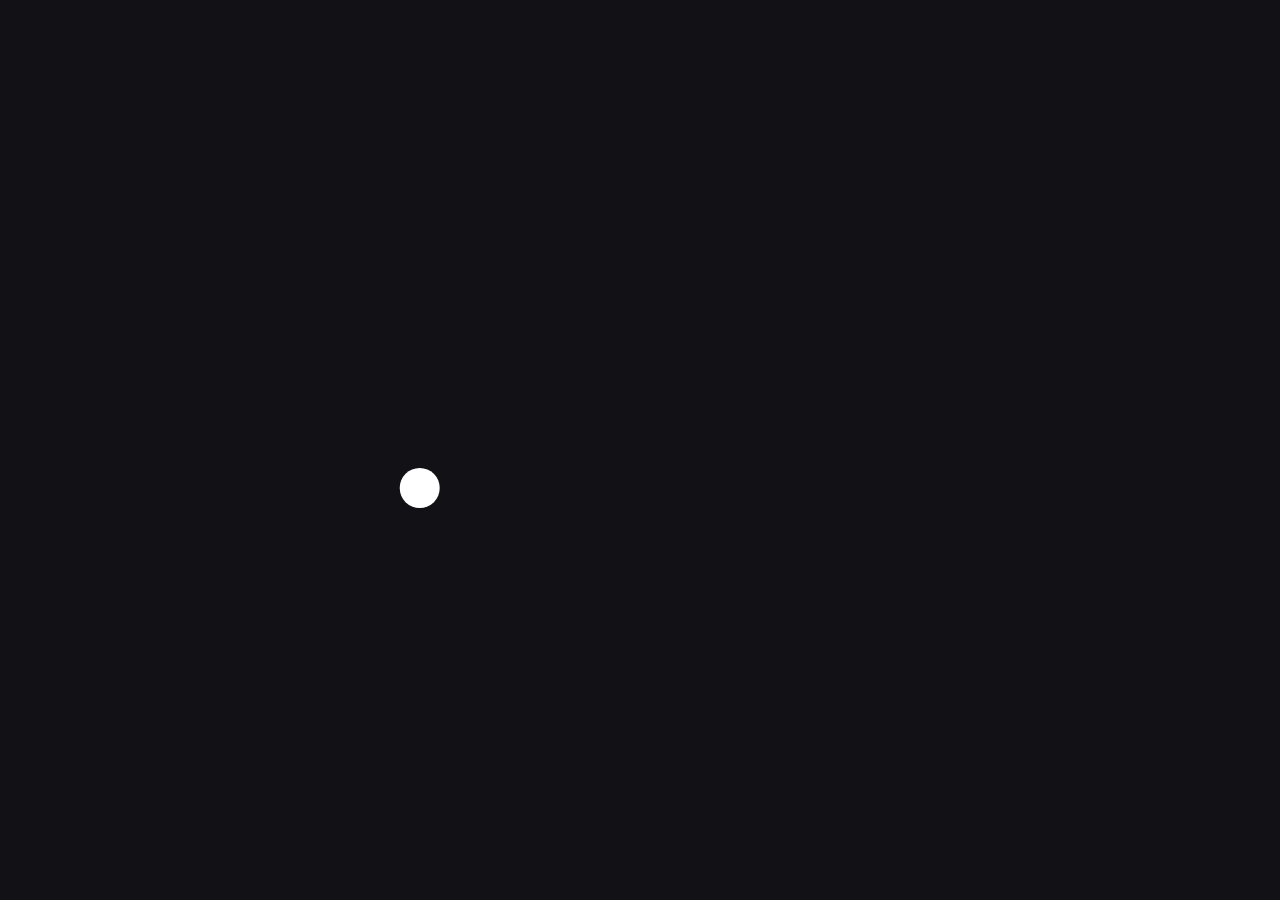
<file: todo/static/todo/anime-master/index.html>
<!DOCTYPE html>
<html>
<head>
  <title>anime.js</title>
  <meta charset="utf-8">
  <meta name="viewport" content="width=device-width, initial-scale=1, maximum-scale=1">
  <meta property="og:title" content="anime.js">
  <meta property="og:url" content="http://animejs.com">
  <meta property="og:description" content="Javascript Animation Engine">
  <meta property="og:image" content="http://animejs.com/documentation/assets/img/icons/og.png">
  <meta name="twitter:card" content="summary">
  <meta name="twitter:title" content="anime.js">
  <meta name="twitter:site" content="@juliangarnier">
  <meta name="twitter:description" content="Javascript Animation Engine">
  <meta name="twitter:image" content="http://animejs.com/documentation/assets/img/icons/twitter.png">
  <link rel="apple-touch-icon-precomposed" href="documentation/assets/img/icons/apple-touch-icon.png">
  <link rel="icon" type="image/png" href="documentation/assets/img/icons/favicon.png" >
  <link href="documentation/assets/css/anime.css" rel="stylesheet">
  <link href="documentation/assets/css/site.css" rel="stylesheet">
</head>
<body>
  <canvas class="fireworks"></canvas>
  <div class="logo-animation">
    <div class="letters">
      <div class="letter letter-a">
        <svg viewBox="0 0 162 162">
          <g fill="none" fill-rule="evenodd" stroke="#5E89FB">
            <path class="fill in" stroke-width="40" d="M101 141H81a60 60 0 1 1 0-120c33.14 0 59 26.86 60 60v80"/>
            <path class="fill out" stroke-width="40" d="M141 161V81c-1-33.14-26.86-60-60-60a60 60 0 1 0 0 120h20"/>
            <path class="line out" stroke-width="2" d="M121 161V81.33C120.18 58.59 102.7 41 81 41a40 40 0 1 0 0 80h20v40H81A80 80 0 1 1 81 1c43.8 0 78.66 35.27 80 79.7V161h-40z"/>
          </g>
        </svg>
      </div>
      <div class="letter letter-n">
        <svg viewBox="0 0 162 162">
          <g fill="none" fill-rule="evenodd" stroke="#FB155A">
            <path class="fill in" stroke-width="40" d="M21 161V1"/>
            <path class="fill out" stroke-width="40" d="M21 1v160"/>
            <path class="fill in" stroke-width="40" d="M21 161V81c1-33.14 26.86-60 60-60a60 60 0 0 1 60 60v80"/>
            <path class="fill out" stroke-width="40" d="M141 161V81a60 60 0 0 0-60-60c-33.14 0-59 26.86-60 60v80"/>
            <path class="line out" stroke-width="2" d="M41 161V1H1v160h40z"/>
            <path class="line out" stroke-width="2" d="M1 161V80.4C2.35 36.27 37.2 1 81 1a80 80 0 0 1 80 80v80h-40V81a40 40 0 0 0-40-40c-21.7 0-39.18 17.59-40 40.33V161H1z"/>
          </g>
        </svg>
      </div>
      <div class="letter letter-i">
        <svg viewBox="0 0 82 162">
          <g fill="none" fill-rule="evenodd" stroke="#18FF92">
            <path class="fill in" stroke-width="40" d="M21 61v20a60 60 0 0 0 60 60"/>
            <path class="fill out" stroke-width="40" d="M81 141a60 60 0 0 1-60-60V61"/>
            <path class="line out" stroke-width="2" d="M81 121a40 40 0 0 1-40-40V61H1v20a80 80 0 0 0 80 80v-40z"/>
          </g>
        </svg>
      </div>
      <div class="letter letter-m-1">
        <svg viewBox="0 0 162 162">
          <g fill="none" fill-rule="evenodd" stroke="#5E89FB">
            <path class="fill in" stroke-width="40" d="M21 161V1"/>
            <path class="fill out" stroke-width="40" d="M21 1v160"/>
            <path class="fill in" stroke-width="40" d="M21 161V81c1-33.14 26.86-60 60-60a60 60 0 0 1 60 60v80"/>
            <path class="fill out" stroke-width="40" d="M141 161V81a60 60 0 0 0-60-60c-33.14 0-59 26.86-60 60v80"/>
            <path class="line out" stroke-width="2" d="M41 161V1H1v160h40z"/>
            <path class="line out" stroke-width="2" d="M1 161V80.4C2.35 36.27 37.2 1 81 1a80 80 0 0 1 80 80v80h-40V81a40 40 0 0 0-40-40c-21.7 0-39.18 17.59-40 40.33V161H1z"/>
          </g>
        </svg>
      </div>
      <div class="letter letter-m-2">
        <svg viewBox="0 0 162 162">
          <g fill="none" fill-rule="evenodd" stroke="#FB155A">
            <path class="fill in" stroke-width="40" d="M21 161V81c1-33.14 26.86-60 60-60a60 60 0 0 1 60 60v80"/>
            <path class="fill out" stroke-width="40" d="M141 161V81a60 60 0 0 0-60-60c-33.14 0-59 26.86-60 60v80"/>
            <path class="line out" stroke-width="2" d="M1 161V80.4C2.35 36.27 37.2 1 81 1a80 80 0 0 1 80 80v80h-40V81a40 40 0 0 0-40-40c-21.7 0-39.18 17.59-40 40.33V161H1z"/>
          </g>
        </svg>
      </div>
      <div class="letter letter-e">
        <svg viewBox="0 0 162 162">
          <g fill="none" fill-rule="evenodd" stroke="#18FF92">
            <path class="fill in" stroke-width="40" d="M81 101h60V81c-1-33.14-26.86-60-60-60a60 60 0 1 0 0 120"/>
            <path class="fill out" stroke-width="40" d="M81 141a60 60 0 1 1 0-120c33.14 0 59 26.86 60 60v20H81"/>
            <path class="line out" stroke-width="2" d="M81 81v40h80V80.7C159.66 36.27 124.8 1 81 1a80 80 0 1 0 0 160v-40a40 40 0 1 1 0-80c21.6 0 39.01 17.42 39.99 40H81z"/>
          </g>
        </svg>
      </div>
      <div class="logo-icon">
        <div class="icon">
          <svg viewBox="0 0 62 62">
            <g fill="none" fill-rule="evenodd" stroke-width="2" transform="translate(1 1)">
              <path class="icon-curve" stroke="#FF1554" d="M0 16a80.88 80.88 0 0 1 44 44"/>
              <path class="icon-line" stroke="#5E89FB" d="M4 0h54a2 2 0 0 1 2 2.01V58A2 2 0 0 1 58 60H2a2 2 0 0 1-2-2.01V2A2 2 0 0 1 2 0h2z"/>
              <rect width="40" height="40" x="10" y="10" stroke="#18FF92" rx="20"/>
            </g>
          </svg>
        </div>
        <div class="icon-text">
          <svg viewBox="0 0 160 62">
            <g fill="#FBF3FB" fill-rule="evenodd">
              <path d="M27.33 18h1.73l10.15 25.7h-1.69l-3.24-8.24H21.97l-3.28 8.24H17L27.33 18zm6.45 16.1l-5.51-14.55h-.07l-5.73 14.54h11.3z"/>
              <polygon points="51.334 18 53.314 18 69.55 41.58 69.622 41.58 69.622 18 71.206 18 71.206 43.704 69.334 43.704 52.99 19.944 52.918 19.944 52.918 43.704 51.334 43.704"/>
              <polygon points="86.027 18 87.611 18 87.611 43.704 86.027 43.704"/>
              <polygon points="102.433 18 104.701 18 114.745 41.94 114.817 41.94 124.753 18 127.021 18 127.021 43.704 125.437 43.704 125.437 19.944 125.365 19.944 115.573 43.704 113.989 43.704 104.089 19.944 104.017 19.944 104.017 43.704 102.433 43.704"/>
              <polygon points="141.843 18 159.123 18 159.123 19.368 143.427 19.368 143.427 29.664 158.187 29.664 158.187 31.032 143.427 31.032 143.427 42.336 159.303 42.336 159.303 43.704 141.843 43.704"/>
            </g>
          </svg>
        </div>
      </div>
      <div class="dot dot-i">
        <svg viewBox="0 0 42 42">
          <g fill="none" fill-rule="evenodd">
            <rect width="40" height="40" x="1" y="1" fill="#17F28C" rx="20"/>
          </g>
        </svg>
      </div>
      <div class="dot dot-e">
        <svg viewBox="0 0 42 42">
          <g fill="none" fill-rule="evenodd">
            <rect width="40" height="40" x="1" y="1" fill="#FFFFFF" rx="20"/>
          </g>
        </svg>
      </div>
    </div>
  </div>
  <div class="info">
    <p class="description">
      Javascript Animation Engine
    </p>
    <div class="links">
      <a class="button blue" href="documentation" target="_blank">
        <svg viewBox="0 0 180 60">
          <path d="M10,10 C10,10 50,9.98999977 90,9.98999977 C130,9.98999977 170,10 170,10 C170,10 170.009995,20 170.009995,30 C170.009995,40 170,50 170,50 C170,50 130,50.0099983 90,50.0099983 C50,50.0099983 10,50 10,50 C10,50 9.98999977,40 9.98999977,30 C9.98999977,20 10,10 10,10 Z"></path>
        </svg>
        <span>Documentation</span>
      </a>
      <a class="button blue" href="https://codepen.io/collection/XLebem/" target="_blank">
        <svg viewBox="0 0 180 60">
          <path d="M10,10 C10,10 50,9.98999977 90,9.98999977 C130,9.98999977 170,10 170,10 C170,10 170.009995,20 170.009995,30 C170.009995,40 170,50 170,50 C170,50 130,50.0099983 90,50.0099983 C50,50.0099983 10,50 10,50 C10,50 9.98999977,40 9.98999977,30 C9.98999977,20 10,10 10,10 Z"></path>
        </svg>
        <span>CodePen</span>
      </a>
      <a class="button green" href="https://github.com/juliangarnier/anime" target="_blank">
        <svg viewBox="0 0 180 60">
          <path d="M10,10 C10,10 50,9.98999977 90,9.98999977 C130,9.98999977 170,10 170,10 C170,10 170.009995,20 170.009995,30 C170.009995,40 170,50 170,50 C170,50 130,50.0099983 90,50.0099983 C50,50.0099983 10,50 10,50 C10,50 9.98999977,40 9.98999977,30 C9.98999977,20 10,10 10,10 Z"></path>
        </svg>
        <span>GitHub</span>
      </a>
    </div>
    <p class="credits">
      v<span class="version">0.0</span> © <span class="date">2016</span> <a href="http://juliangarnier.com" target="_blank">Julian Garnier</a>
    </p>
  </div>
  <script>
    (function(i,s,o,g,r,a,m){i['GoogleAnalyticsObject']=r;i[r]=i[r]||function(){
      (i[r].q=i[r].q||[]).push(arguments)},i[r].l=1*new Date();a=s.createElement(o),
      m=s.getElementsByTagName(o)[0];a.async=1;a.src=g;m.parentNode.insertBefore(a,m)
    })(window,document,'script','https://www.google-analytics.com/analytics.js','ga');
    ga('create', 'UA-79927007-1', 'auto');
    ga('send', 'pageview');
  </script>
  <script src="anime.min.js"></script>
  <script src="documentation/assets/js/fireworks.js"></script>
  <script src="documentation/assets/js/site.js"></script>
</body>
</html>
</file>
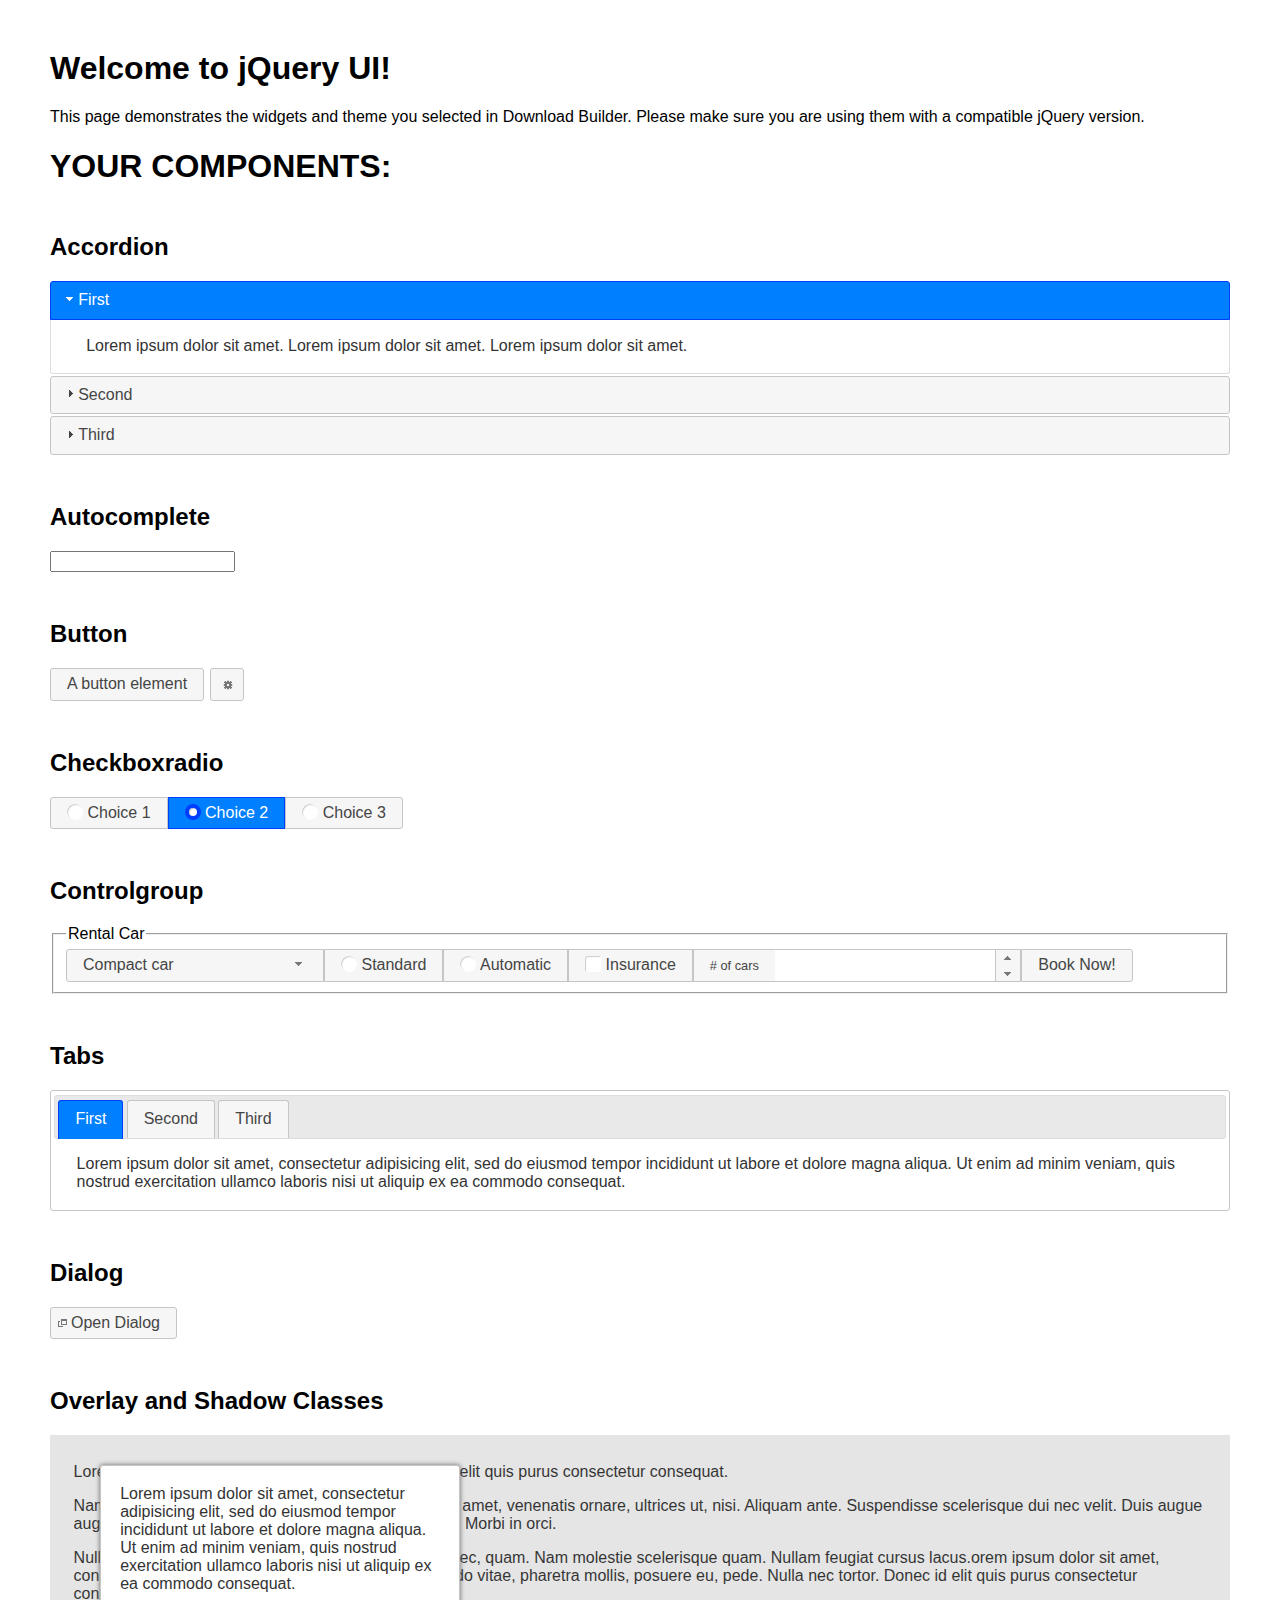
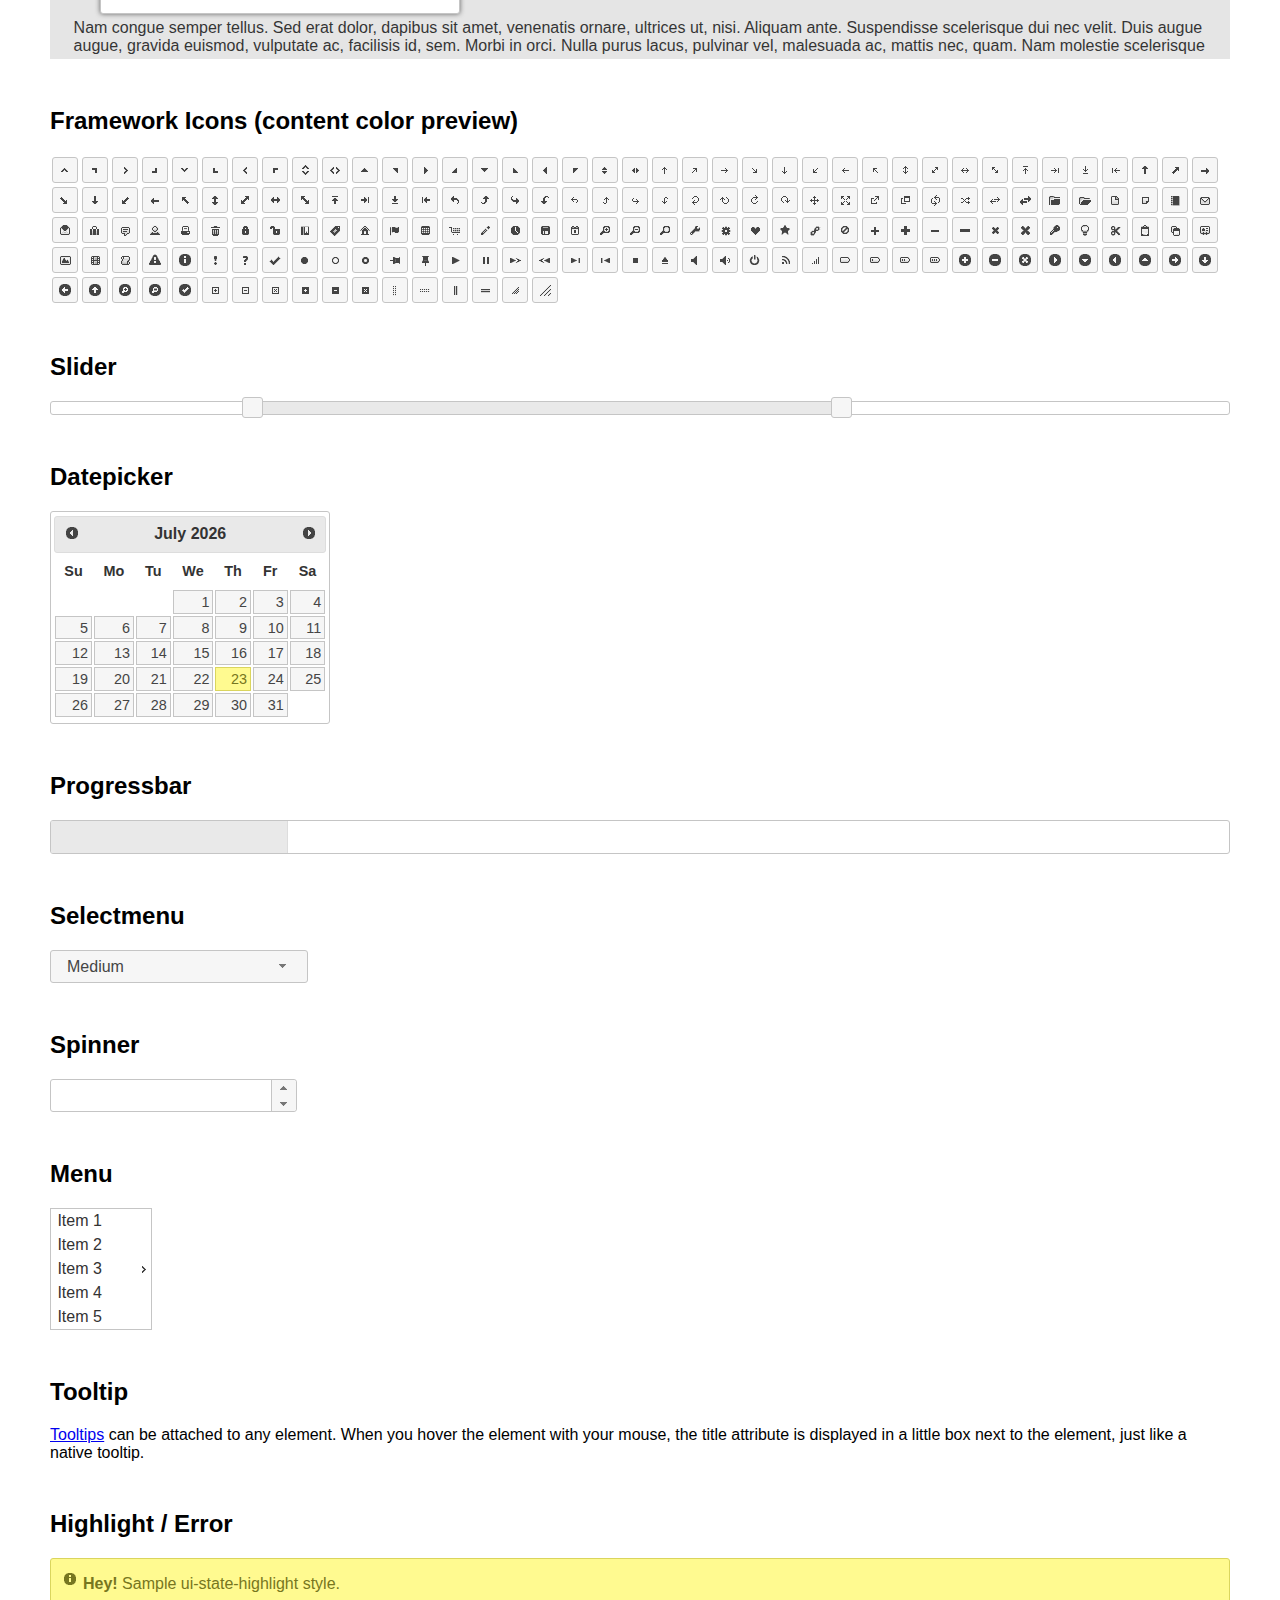
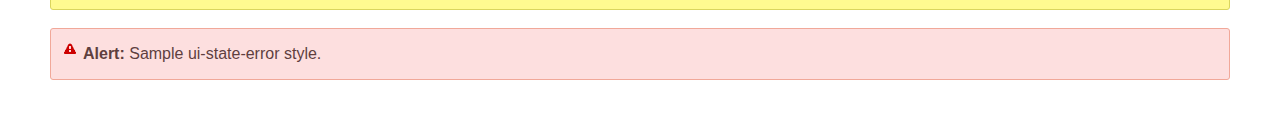
<file: todo/static/todo/jqueryui/index.html>
<!doctype html>
<html lang="us">
<head>
	<meta charset="utf-8">
	<title>jQuery UI Example Page</title>
	<link href="jquery-ui.css" rel="stylesheet">
	<style>
	body{
		font-family: "Trebuchet MS", sans-serif;
		margin: 50px;
	}
	.demoHeaders {
		margin-top: 2em;
	}
	#dialog-link {
		padding: .4em 1em .4em 20px;
		text-decoration: none;
		position: relative;
	}
	#dialog-link span.ui-icon {
		margin: 0 5px 0 0;
		position: absolute;
		left: .2em;
		top: 50%;
		margin-top: -8px;
	}
	#icons {
		margin: 0;
		padding: 0;
	}
	#icons li {
		margin: 2px;
		position: relative;
		padding: 4px 0;
		cursor: pointer;
		float: left;
		list-style: none;
	}
	#icons span.ui-icon {
		float: left;
		margin: 0 4px;
	}
	.fakewindowcontain .ui-widget-overlay {
		position: absolute;
	}
	select {
		width: 200px;
	}
	</style>
</head>
<body>

<h1>Welcome to jQuery UI!</h1>

<div class="ui-widget">
	<p>This page demonstrates the widgets and theme you selected in Download Builder. Please make sure you are using them with a compatible jQuery version.</p>
</div>

<h1>YOUR COMPONENTS:</h1>


<!-- Accordion -->
<h2 class="demoHeaders">Accordion</h2>
<div id="accordion">
	<h3>First</h3>
	<div>Lorem ipsum dolor sit amet. Lorem ipsum dolor sit amet. Lorem ipsum dolor sit amet.</div>
	<h3>Second</h3>
	<div>Phasellus mattis tincidunt nibh.</div>
	<h3>Third</h3>
	<div>Nam dui erat, auctor a, dignissim quis.</div>
</div>



<!-- Autocomplete -->
<h2 class="demoHeaders">Autocomplete</h2>
<div>
	<input id="autocomplete" title="type &quot;a&quot;">
</div>



<!-- Button -->
<h2 class="demoHeaders">Button</h2>
<button id="button">A button element</button>
<button id="button-icon">An icon-only button</button>



<!-- Checkboxradio -->
<h2 class="demoHeaders">Checkboxradio</h2>
<form style="margin-top: 1em;">
	<div id="radioset">
		<input type="radio" id="radio1" name="radio"><label for="radio1">Choice 1</label>
		<input type="radio" id="radio2" name="radio" checked="checked"><label for="radio2">Choice 2</label>
		<input type="radio" id="radio3" name="radio"><label for="radio3">Choice 3</label>
	</div>
</form>



<!-- Controlgroup -->
<h2 class="demoHeaders">Controlgroup</h2>
<fieldset>
	<legend>Rental Car</legend>
	<div id="controlgroup">
		<select id="car-type">
			<option>Compact car</option>
			<option>Midsize car</option>
			<option>Full size car</option>
			<option>SUV</option>
			<option>Luxury</option>
			<option>Truck</option>
			<option>Van</option>
		</select>
		<label for="transmission-standard">Standard</label>
		<input type="radio" name="transmission" id="transmission-standard">
		<label for="transmission-automatic">Automatic</label>
		<input type="radio" name="transmission" id="transmission-automatic">
		<label for="insurance">Insurance</label>
		<input type="checkbox" name="insurance" id="insurance">
		<label for="horizontal-spinner" class="ui-controlgroup-label"># of cars</label>
		<input id="horizontal-spinner" class="ui-spinner-input">
		<button>Book Now!</button>
	</div>
</fieldset>



<!-- Tabs -->
<h2 class="demoHeaders">Tabs</h2>
<div id="tabs">
	<ul>
		<li><a href="#tabs-1">First</a></li>
		<li><a href="#tabs-2">Second</a></li>
		<li><a href="#tabs-3">Third</a></li>
	</ul>
	<div id="tabs-1">Lorem ipsum dolor sit amet, consectetur adipisicing elit, sed do eiusmod tempor incididunt ut labore et dolore magna aliqua. Ut enim ad minim veniam, quis nostrud exercitation ullamco laboris nisi ut aliquip ex ea commodo consequat.</div>
	<div id="tabs-2">Phasellus mattis tincidunt nibh. Cras orci urna, blandit id, pretium vel, aliquet ornare, felis. Maecenas scelerisque sem non nisl. Fusce sed lorem in enim dictum bibendum.</div>
	<div id="tabs-3">Nam dui erat, auctor a, dignissim quis, sollicitudin eu, felis. Pellentesque nisi urna, interdum eget, sagittis et, consequat vestibulum, lacus. Mauris porttitor ullamcorper augue.</div>
</div>



<h2 class="demoHeaders">Dialog</h2>
<p>
	<button id="dialog-link" class="ui-button ui-corner-all ui-widget">
		<span class="ui-icon ui-icon-newwin"></span>Open Dialog
	</button>
</p>

<h2 class="demoHeaders">Overlay and Shadow Classes</h2>
<div style="position: relative; width: 96%; height: 200px; padding:1% 2%; overflow:hidden;" class="fakewindowcontain">
	<p>Lorem ipsum dolor sit amet,  Nulla nec tortor. Donec id elit quis purus consectetur consequat. </p><p>Nam congue semper tellus. Sed erat dolor, dapibus sit amet, venenatis ornare, ultrices ut, nisi. Aliquam ante. Suspendisse scelerisque dui nec velit. Duis augue augue, gravida euismod, vulputate ac, facilisis id, sem. Morbi in orci. </p><p>Nulla purus lacus, pulvinar vel, malesuada ac, mattis nec, quam. Nam molestie scelerisque quam. Nullam feugiat cursus lacus.orem ipsum dolor sit amet, consectetur adipiscing elit. Donec libero risus, commodo vitae, pharetra mollis, posuere eu, pede. Nulla nec tortor. Donec id elit quis purus consectetur consequat. </p><p>Nam congue semper tellus. Sed erat dolor, dapibus sit amet, venenatis ornare, ultrices ut, nisi. Aliquam ante. Suspendisse scelerisque dui nec velit. Duis augue augue, gravida euismod, vulputate ac, facilisis id, sem. Morbi in orci. Nulla purus lacus, pulvinar vel, malesuada ac, mattis nec, quam. Nam molestie scelerisque quam. </p><p>Nullam feugiat cursus lacus.orem ipsum dolor sit amet, consectetur adipiscing elit. Donec libero risus, commodo vitae, pharetra mollis, posuere eu, pede. Nulla nec tortor. Donec id elit quis purus consectetur consequat. Nam congue semper tellus. Sed erat dolor, dapibus sit amet, venenatis ornare, ultrices ut, nisi. Aliquam ante. </p><p>Suspendisse scelerisque dui nec velit. Duis augue augue, gravida euismod, vulputate ac, facilisis id, sem. Morbi in orci. Nulla purus lacus, pulvinar vel, malesuada ac, mattis nec, quam. Nam molestie scelerisque quam. Nullam feugiat cursus lacus.orem ipsum dolor sit amet, consectetur adipiscing elit. Donec libero risus, commodo vitae, pharetra mollis, posuere eu, pede. Nulla nec tortor. Donec id elit quis purus consectetur consequat. Nam congue semper tellus. Sed erat dolor, dapibus sit amet, venenatis ornare, ultrices ut, nisi. </p>

	<!-- ui-dialog -->
	<div class="ui-widget-overlay ui-front"></div>
	<div style="position: absolute; width: 320px; left: 50px; top: 30px; padding: 1.2em" class="ui-widget ui-front ui-widget-content ui-corner-all ui-widget-shadow">
		Lorem ipsum dolor sit amet, consectetur adipisicing elit, sed do eiusmod tempor incididunt ut labore et dolore magna aliqua. Ut enim ad minim veniam, quis nostrud exercitation ullamco laboris nisi ut aliquip ex ea commodo consequat.
	</div>

</div>

<!-- ui-dialog -->
<div id="dialog" title="Dialog Title">
	<p>Lorem ipsum dolor sit amet, consectetur adipisicing elit, sed do eiusmod tempor incididunt ut labore et dolore magna aliqua. Ut enim ad minim veniam, quis nostrud exercitation ullamco laboris nisi ut aliquip ex ea commodo consequat.</p>
</div>



<h2 class="demoHeaders">Framework Icons (content color preview)</h2>
<ul id="icons" class="ui-widget ui-helper-clearfix">
	<li class="ui-state-default ui-corner-all" title=".ui-icon-caret-1-n"><span class="ui-icon ui-icon-caret-1-n"></span></li>
	<li class="ui-state-default ui-corner-all" title=".ui-icon-caret-1-ne"><span class="ui-icon ui-icon-caret-1-ne"></span></li>
	<li class="ui-state-default ui-corner-all" title=".ui-icon-caret-1-e"><span class="ui-icon ui-icon-caret-1-e"></span></li>
	<li class="ui-state-default ui-corner-all" title=".ui-icon-caret-1-se"><span class="ui-icon ui-icon-caret-1-se"></span></li>
	<li class="ui-state-default ui-corner-all" title=".ui-icon-caret-1-s"><span class="ui-icon ui-icon-caret-1-s"></span></li>
	<li class="ui-state-default ui-corner-all" title=".ui-icon-caret-1-sw"><span class="ui-icon ui-icon-caret-1-sw"></span></li>
	<li class="ui-state-default ui-corner-all" title=".ui-icon-caret-1-w"><span class="ui-icon ui-icon-caret-1-w"></span></li>
	<li class="ui-state-default ui-corner-all" title=".ui-icon-caret-1-nw"><span class="ui-icon ui-icon-caret-1-nw"></span></li>
	<li class="ui-state-default ui-corner-all" title=".ui-icon-caret-2-n-s"><span class="ui-icon ui-icon-caret-2-n-s"></span></li>
	<li class="ui-state-default ui-corner-all" title=".ui-icon-caret-2-e-w"><span class="ui-icon ui-icon-caret-2-e-w"></span></li>
	<li class="ui-state-default ui-corner-all" title=".ui-icon-triangle-1-n"><span class="ui-icon ui-icon-triangle-1-n"></span></li>
	<li class="ui-state-default ui-corner-all" title=".ui-icon-triangle-1-ne"><span class="ui-icon ui-icon-triangle-1-ne"></span></li>
	<li class="ui-state-default ui-corner-all" title=".ui-icon-triangle-1-e"><span class="ui-icon ui-icon-triangle-1-e"></span></li>
	<li class="ui-state-default ui-corner-all" title=".ui-icon-triangle-1-se"><span class="ui-icon ui-icon-triangle-1-se"></span></li>
	<li class="ui-state-default ui-corner-all" title=".ui-icon-triangle-1-s"><span class="ui-icon ui-icon-triangle-1-s"></span></li>
	<li class="ui-state-default ui-corner-all" title=".ui-icon-triangle-1-sw"><span class="ui-icon ui-icon-triangle-1-sw"></span></li>
	<li class="ui-state-default ui-corner-all" title=".ui-icon-triangle-1-w"><span class="ui-icon ui-icon-triangle-1-w"></span></li>
	<li class="ui-state-default ui-corner-all" title=".ui-icon-triangle-1-nw"><span class="ui-icon ui-icon-triangle-1-nw"></span></li>
	<li class="ui-state-default ui-corner-all" title=".ui-icon-triangle-2-n-s"><span class="ui-icon ui-icon-triangle-2-n-s"></span></li>
	<li class="ui-state-default ui-corner-all" title=".ui-icon-triangle-2-e-w"><span class="ui-icon ui-icon-triangle-2-e-w"></span></li>
	<li class="ui-state-default ui-corner-all" title=".ui-icon-arrow-1-n"><span class="ui-icon ui-icon-arrow-1-n"></span></li>
	<li class="ui-state-default ui-corner-all" title=".ui-icon-arrow-1-ne"><span class="ui-icon ui-icon-arrow-1-ne"></span></li>
	<li class="ui-state-default ui-corner-all" title=".ui-icon-arrow-1-e"><span class="ui-icon ui-icon-arrow-1-e"></span></li>
	<li class="ui-state-default ui-corner-all" title=".ui-icon-arrow-1-se"><span class="ui-icon ui-icon-arrow-1-se"></span></li>
	<li class="ui-state-default ui-corner-all" title=".ui-icon-arrow-1-s"><span class="ui-icon ui-icon-arrow-1-s"></span></li>
	<li class="ui-state-default ui-corner-all" title=".ui-icon-arrow-1-sw"><span class="ui-icon ui-icon-arrow-1-sw"></span></li>
	<li class="ui-state-default ui-corner-all" title=".ui-icon-arrow-1-w"><span class="ui-icon ui-icon-arrow-1-w"></span></li>
	<li class="ui-state-default ui-corner-all" title=".ui-icon-arrow-1-nw"><span class="ui-icon ui-icon-arrow-1-nw"></span></li>
	<li class="ui-state-default ui-corner-all" title=".ui-icon-arrow-2-n-s"><span class="ui-icon ui-icon-arrow-2-n-s"></span></li>
	<li class="ui-state-default ui-corner-all" title=".ui-icon-arrow-2-ne-sw"><span class="ui-icon ui-icon-arrow-2-ne-sw"></span></li>
	<li class="ui-state-default ui-corner-all" title=".ui-icon-arrow-2-e-w"><span class="ui-icon ui-icon-arrow-2-e-w"></span></li>
	<li class="ui-state-default ui-corner-all" title=".ui-icon-arrow-2-se-nw"><span class="ui-icon ui-icon-arrow-2-se-nw"></span></li>
	<li class="ui-state-default ui-corner-all" title=".ui-icon-arrowstop-1-n"><span class="ui-icon ui-icon-arrowstop-1-n"></span></li>
	<li class="ui-state-default ui-corner-all" title=".ui-icon-arrowstop-1-e"><span class="ui-icon ui-icon-arrowstop-1-e"></span></li>
	<li class="ui-state-default ui-corner-all" title=".ui-icon-arrowstop-1-s"><span class="ui-icon ui-icon-arrowstop-1-s"></span></li>
	<li class="ui-state-default ui-corner-all" title=".ui-icon-arrowstop-1-w"><span class="ui-icon ui-icon-arrowstop-1-w"></span></li>
	<li class="ui-state-default ui-corner-all" title=".ui-icon-arrowthick-1-n"><span class="ui-icon ui-icon-arrowthick-1-n"></span></li>
	<li class="ui-state-default ui-corner-all" title=".ui-icon-arrowthick-1-ne"><span class="ui-icon ui-icon-arrowthick-1-ne"></span></li>
	<li class="ui-state-default ui-corner-all" title=".ui-icon-arrowthick-1-e"><span class="ui-icon ui-icon-arrowthick-1-e"></span></li>
	<li class="ui-state-default ui-corner-all" title=".ui-icon-arrowthick-1-se"><span class="ui-icon ui-icon-arrowthick-1-se"></span></li>
	<li class="ui-state-default ui-corner-all" title=".ui-icon-arrowthick-1-s"><span class="ui-icon ui-icon-arrowthick-1-s"></span></li>
	<li class="ui-state-default ui-corner-all" title=".ui-icon-arrowthick-1-sw"><span class="ui-icon ui-icon-arrowthick-1-sw"></span></li>
	<li class="ui-state-default ui-corner-all" title=".ui-icon-arrowthick-1-w"><span class="ui-icon ui-icon-arrowthick-1-w"></span></li>
	<li class="ui-state-default ui-corner-all" title=".ui-icon-arrowthick-1-nw"><span class="ui-icon ui-icon-arrowthick-1-nw"></span></li>
	<li class="ui-state-default ui-corner-all" title=".ui-icon-arrowthick-2-n-s"><span class="ui-icon ui-icon-arrowthick-2-n-s"></span></li>
	<li class="ui-state-default ui-corner-all" title=".ui-icon-arrowthick-2-ne-sw"><span class="ui-icon ui-icon-arrowthick-2-ne-sw"></span></li>
	<li class="ui-state-default ui-corner-all" title=".ui-icon-arrowthick-2-e-w"><span class="ui-icon ui-icon-arrowthick-2-e-w"></span></li>
	<li class="ui-state-default ui-corner-all" title=".ui-icon-arrowthick-2-se-nw"><span class="ui-icon ui-icon-arrowthick-2-se-nw"></span></li>
	<li class="ui-state-default ui-corner-all" title=".ui-icon-arrowthickstop-1-n"><span class="ui-icon ui-icon-arrowthickstop-1-n"></span></li>
	<li class="ui-state-default ui-corner-all" title=".ui-icon-arrowthickstop-1-e"><span class="ui-icon ui-icon-arrowthickstop-1-e"></span></li>
	<li class="ui-state-default ui-corner-all" title=".ui-icon-arrowthickstop-1-s"><span class="ui-icon ui-icon-arrowthickstop-1-s"></span></li>
	<li class="ui-state-default ui-corner-all" title=".ui-icon-arrowthickstop-1-w"><span class="ui-icon ui-icon-arrowthickstop-1-w"></span></li>
	<li class="ui-state-default ui-corner-all" title=".ui-icon-arrowreturnthick-1-w"><span class="ui-icon ui-icon-arrowreturnthick-1-w"></span></li>
	<li class="ui-state-default ui-corner-all" title=".ui-icon-arrowreturnthick-1-n"><span class="ui-icon ui-icon-arrowreturnthick-1-n"></span></li>
	<li class="ui-state-default ui-corner-all" title=".ui-icon-arrowreturnthick-1-e"><span class="ui-icon ui-icon-arrowreturnthick-1-e"></span></li>
	<li class="ui-state-default ui-corner-all" title=".ui-icon-arrowreturnthick-1-s"><span class="ui-icon ui-icon-arrowreturnthick-1-s"></span></li>
	<li class="ui-state-default ui-corner-all" title=".ui-icon-arrowreturn-1-w"><span class="ui-icon ui-icon-arrowreturn-1-w"></span></li>
	<li class="ui-state-default ui-corner-all" title=".ui-icon-arrowreturn-1-n"><span class="ui-icon ui-icon-arrowreturn-1-n"></span></li>
	<li class="ui-state-default ui-corner-all" title=".ui-icon-arrowreturn-1-e"><span class="ui-icon ui-icon-arrowreturn-1-e"></span></li>
	<li class="ui-state-default ui-corner-all" title=".ui-icon-arrowreturn-1-s"><span class="ui-icon ui-icon-arrowreturn-1-s"></span></li>
	<li class="ui-state-default ui-corner-all" title=".ui-icon-arrowrefresh-1-w"><span class="ui-icon ui-icon-arrowrefresh-1-w"></span></li>
	<li class="ui-state-default ui-corner-all" title=".ui-icon-arrowrefresh-1-n"><span class="ui-icon ui-icon-arrowrefresh-1-n"></span></li>
	<li class="ui-state-default ui-corner-all" title=".ui-icon-arrowrefresh-1-e"><span class="ui-icon ui-icon-arrowrefresh-1-e"></span></li>
	<li class="ui-state-default ui-corner-all" title=".ui-icon-arrowrefresh-1-s"><span class="ui-icon ui-icon-arrowrefresh-1-s"></span></li>
	<li class="ui-state-default ui-corner-all" title=".ui-icon-arrow-4"><span class="ui-icon ui-icon-arrow-4"></span></li>
	<li class="ui-state-default ui-corner-all" title=".ui-icon-arrow-4-diag"><span class="ui-icon ui-icon-arrow-4-diag"></span></li>
	<li class="ui-state-default ui-corner-all" title=".ui-icon-extlink"><span class="ui-icon ui-icon-extlink"></span></li>
	<li class="ui-state-default ui-corner-all" title=".ui-icon-newwin"><span class="ui-icon ui-icon-newwin"></span></li>
	<li class="ui-state-default ui-corner-all" title=".ui-icon-refresh"><span class="ui-icon ui-icon-refresh"></span></li>
	<li class="ui-state-default ui-corner-all" title=".ui-icon-shuffle"><span class="ui-icon ui-icon-shuffle"></span></li>
	<li class="ui-state-default ui-corner-all" title=".ui-icon-transfer-e-w"><span class="ui-icon ui-icon-transfer-e-w"></span></li>
	<li class="ui-state-default ui-corner-all" title=".ui-icon-transferthick-e-w"><span class="ui-icon ui-icon-transferthick-e-w"></span></li>
	<li class="ui-state-default ui-corner-all" title=".ui-icon-folder-collapsed"><span class="ui-icon ui-icon-folder-collapsed"></span></li>
	<li class="ui-state-default ui-corner-all" title=".ui-icon-folder-open"><span class="ui-icon ui-icon-folder-open"></span></li>
	<li class="ui-state-default ui-corner-all" title=".ui-icon-document"><span class="ui-icon ui-icon-document"></span></li>
	<li class="ui-state-default ui-corner-all" title=".ui-icon-document-b"><span class="ui-icon ui-icon-document-b"></span></li>
	<li class="ui-state-default ui-corner-all" title=".ui-icon-note"><span class="ui-icon ui-icon-note"></span></li>
	<li class="ui-state-default ui-corner-all" title=".ui-icon-mail-closed"><span class="ui-icon ui-icon-mail-closed"></span></li>
	<li class="ui-state-default ui-corner-all" title=".ui-icon-mail-open"><span class="ui-icon ui-icon-mail-open"></span></li>
	<li class="ui-state-default ui-corner-all" title=".ui-icon-suitcase"><span class="ui-icon ui-icon-suitcase"></span></li>
	<li class="ui-state-default ui-corner-all" title=".ui-icon-comment"><span class="ui-icon ui-icon-comment"></span></li>
	<li class="ui-state-default ui-corner-all" title=".ui-icon-person"><span class="ui-icon ui-icon-person"></span></li>
	<li class="ui-state-default ui-corner-all" title=".ui-icon-print"><span class="ui-icon ui-icon-print"></span></li>
	<li class="ui-state-default ui-corner-all" title=".ui-icon-trash"><span class="ui-icon ui-icon-trash"></span></li>
	<li class="ui-state-default ui-corner-all" title=".ui-icon-locked"><span class="ui-icon ui-icon-locked"></span></li>
	<li class="ui-state-default ui-corner-all" title=".ui-icon-unlocked"><span class="ui-icon ui-icon-unlocked"></span></li>
	<li class="ui-state-default ui-corner-all" title=".ui-icon-bookmark"><span class="ui-icon ui-icon-bookmark"></span></li>
	<li class="ui-state-default ui-corner-all" title=".ui-icon-tag"><span class="ui-icon ui-icon-tag"></span></li>
	<li class="ui-state-default ui-corner-all" title=".ui-icon-home"><span class="ui-icon ui-icon-home"></span></li>
	<li class="ui-state-default ui-corner-all" title=".ui-icon-flag"><span class="ui-icon ui-icon-flag"></span></li>
	<li class="ui-state-default ui-corner-all" title=".ui-icon-calculator"><span class="ui-icon ui-icon-calculator"></span></li>
	<li class="ui-state-default ui-corner-all" title=".ui-icon-cart"><span class="ui-icon ui-icon-cart"></span></li>
	<li class="ui-state-default ui-corner-all" title=".ui-icon-pencil"><span class="ui-icon ui-icon-pencil"></span></li>
	<li class="ui-state-default ui-corner-all" title=".ui-icon-clock"><span class="ui-icon ui-icon-clock"></span></li>
	<li class="ui-state-default ui-corner-all" title=".ui-icon-disk"><span class="ui-icon ui-icon-disk"></span></li>
	<li class="ui-state-default ui-corner-all" title=".ui-icon-calendar"><span class="ui-icon ui-icon-calendar"></span></li>
	<li class="ui-state-default ui-corner-all" title=".ui-icon-zoomin"><span class="ui-icon ui-icon-zoomin"></span></li>
	<li class="ui-state-default ui-corner-all" title=".ui-icon-zoomout"><span class="ui-icon ui-icon-zoomout"></span></li>
	<li class="ui-state-default ui-corner-all" title=".ui-icon-search"><span class="ui-icon ui-icon-search"></span></li>
	<li class="ui-state-default ui-corner-all" title=".ui-icon-wrench"><span class="ui-icon ui-icon-wrench"></span></li>
	<li class="ui-state-default ui-corner-all" title=".ui-icon-gear"><span class="ui-icon ui-icon-gear"></span></li>
	<li class="ui-state-default ui-corner-all" title=".ui-icon-heart"><span class="ui-icon ui-icon-heart"></span></li>
	<li class="ui-state-default ui-corner-all" title=".ui-icon-star"><span class="ui-icon ui-icon-star"></span></li>
	<li class="ui-state-default ui-corner-all" title=".ui-icon-link"><span class="ui-icon ui-icon-link"></span></li>
	<li class="ui-state-default ui-corner-all" title=".ui-icon-cancel"><span class="ui-icon ui-icon-cancel"></span></li>
	<li class="ui-state-default ui-corner-all" title=".ui-icon-plus"><span class="ui-icon ui-icon-plus"></span></li>
	<li class="ui-state-default ui-corner-all" title=".ui-icon-plusthick"><span class="ui-icon ui-icon-plusthick"></span></li>
	<li class="ui-state-default ui-corner-all" title=".ui-icon-minus"><span class="ui-icon ui-icon-minus"></span></li>
	<li class="ui-state-default ui-corner-all" title=".ui-icon-minusthick"><span class="ui-icon ui-icon-minusthick"></span></li>
	<li class="ui-state-default ui-corner-all" title=".ui-icon-close"><span class="ui-icon ui-icon-close"></span></li>
	<li class="ui-state-default ui-corner-all" title=".ui-icon-closethick"><span class="ui-icon ui-icon-closethick"></span></li>
	<li class="ui-state-default ui-corner-all" title=".ui-icon-key"><span class="ui-icon ui-icon-key"></span></li>
	<li class="ui-state-default ui-corner-all" title=".ui-icon-lightbulb"><span class="ui-icon ui-icon-lightbulb"></span></li>
	<li class="ui-state-default ui-corner-all" title=".ui-icon-scissors"><span class="ui-icon ui-icon-scissors"></span></li>
	<li class="ui-state-default ui-corner-all" title=".ui-icon-clipboard"><span class="ui-icon ui-icon-clipboard"></span></li>
	<li class="ui-state-default ui-corner-all" title=".ui-icon-copy"><span class="ui-icon ui-icon-copy"></span></li>
	<li class="ui-state-default ui-corner-all" title=".ui-icon-contact"><span class="ui-icon ui-icon-contact"></span></li>
	<li class="ui-state-default ui-corner-all" title=".ui-icon-image"><span class="ui-icon ui-icon-image"></span></li>
	<li class="ui-state-default ui-corner-all" title=".ui-icon-video"><span class="ui-icon ui-icon-video"></span></li>
	<li class="ui-state-default ui-corner-all" title=".ui-icon-script"><span class="ui-icon ui-icon-script"></span></li>
	<li class="ui-state-default ui-corner-all" title=".ui-icon-alert"><span class="ui-icon ui-icon-alert"></span></li>
	<li class="ui-state-default ui-corner-all" title=".ui-icon-info"><span class="ui-icon ui-icon-info"></span></li>
	<li class="ui-state-default ui-corner-all" title=".ui-icon-notice"><span class="ui-icon ui-icon-notice"></span></li>
	<li class="ui-state-default ui-corner-all" title=".ui-icon-help"><span class="ui-icon ui-icon-help"></span></li>
	<li class="ui-state-default ui-corner-all" title=".ui-icon-check"><span class="ui-icon ui-icon-check"></span></li>
	<li class="ui-state-default ui-corner-all" title=".ui-icon-bullet"><span class="ui-icon ui-icon-bullet"></span></li>
	<li class="ui-state-default ui-corner-all" title=".ui-icon-radio-off"><span class="ui-icon ui-icon-radio-off"></span></li>
	<li class="ui-state-default ui-corner-all" title=".ui-icon-radio-on"><span class="ui-icon ui-icon-radio-on"></span></li>
	<li class="ui-state-default ui-corner-all" title=".ui-icon-pin-w"><span class="ui-icon ui-icon-pin-w"></span></li>
	<li class="ui-state-default ui-corner-all" title=".ui-icon-pin-s"><span class="ui-icon ui-icon-pin-s"></span></li>
	<li class="ui-state-default ui-corner-all" title=".ui-icon-play"><span class="ui-icon ui-icon-play"></span></li>
	<li class="ui-state-default ui-corner-all" title=".ui-icon-pause"><span class="ui-icon ui-icon-pause"></span></li>
	<li class="ui-state-default ui-corner-all" title=".ui-icon-seek-next"><span class="ui-icon ui-icon-seek-next"></span></li>
	<li class="ui-state-default ui-corner-all" title=".ui-icon-seek-prev"><span class="ui-icon ui-icon-seek-prev"></span></li>
	<li class="ui-state-default ui-corner-all" title=".ui-icon-seek-end"><span class="ui-icon ui-icon-seek-end"></span></li>
	<li class="ui-state-default ui-corner-all" title=".ui-icon-seek-first"><span class="ui-icon ui-icon-seek-first"></span></li>
	<li class="ui-state-default ui-corner-all" title=".ui-icon-stop"><span class="ui-icon ui-icon-stop"></span></li>
	<li class="ui-state-default ui-corner-all" title=".ui-icon-eject"><span class="ui-icon ui-icon-eject"></span></li>
	<li class="ui-state-default ui-corner-all" title=".ui-icon-volume-off"><span class="ui-icon ui-icon-volume-off"></span></li>
	<li class="ui-state-default ui-corner-all" title=".ui-icon-volume-on"><span class="ui-icon ui-icon-volume-on"></span></li>
	<li class="ui-state-default ui-corner-all" title=".ui-icon-power"><span class="ui-icon ui-icon-power"></span></li>
	<li class="ui-state-default ui-corner-all" title=".ui-icon-signal-diag"><span class="ui-icon ui-icon-signal-diag"></span></li>
	<li class="ui-state-default ui-corner-all" title=".ui-icon-signal"><span class="ui-icon ui-icon-signal"></span></li>
	<li class="ui-state-default ui-corner-all" title=".ui-icon-battery-0"><span class="ui-icon ui-icon-battery-0"></span></li>
	<li class="ui-state-default ui-corner-all" title=".ui-icon-battery-1"><span class="ui-icon ui-icon-battery-1"></span></li>
	<li class="ui-state-default ui-corner-all" title=".ui-icon-battery-2"><span class="ui-icon ui-icon-battery-2"></span></li>
	<li class="ui-state-default ui-corner-all" title=".ui-icon-battery-3"><span class="ui-icon ui-icon-battery-3"></span></li>
	<li class="ui-state-default ui-corner-all" title=".ui-icon-circle-plus"><span class="ui-icon ui-icon-circle-plus"></span></li>
	<li class="ui-state-default ui-corner-all" title=".ui-icon-circle-minus"><span class="ui-icon ui-icon-circle-minus"></span></li>
	<li class="ui-state-default ui-corner-all" title=".ui-icon-circle-close"><span class="ui-icon ui-icon-circle-close"></span></li>
	<li class="ui-state-default ui-corner-all" title=".ui-icon-circle-triangle-e"><span class="ui-icon ui-icon-circle-triangle-e"></span></li>
	<li class="ui-state-default ui-corner-all" title=".ui-icon-circle-triangle-s"><span class="ui-icon ui-icon-circle-triangle-s"></span></li>
	<li class="ui-state-default ui-corner-all" title=".ui-icon-circle-triangle-w"><span class="ui-icon ui-icon-circle-triangle-w"></span></li>
	<li class="ui-state-default ui-corner-all" title=".ui-icon-circle-triangle-n"><span class="ui-icon ui-icon-circle-triangle-n"></span></li>
	<li class="ui-state-default ui-corner-all" title=".ui-icon-circle-arrow-e"><span class="ui-icon ui-icon-circle-arrow-e"></span></li>
	<li class="ui-state-default ui-corner-all" title=".ui-icon-circle-arrow-s"><span class="ui-icon ui-icon-circle-arrow-s"></span></li>
	<li class="ui-state-default ui-corner-all" title=".ui-icon-circle-arrow-w"><span class="ui-icon ui-icon-circle-arrow-w"></span></li>
	<li class="ui-state-default ui-corner-all" title=".ui-icon-circle-arrow-n"><span class="ui-icon ui-icon-circle-arrow-n"></span></li>
	<li class="ui-state-default ui-corner-all" title=".ui-icon-circle-zoomin"><span class="ui-icon ui-icon-circle-zoomin"></span></li>
	<li class="ui-state-default ui-corner-all" title=".ui-icon-circle-zoomout"><span class="ui-icon ui-icon-circle-zoomout"></span></li>
	<li class="ui-state-default ui-corner-all" title=".ui-icon-circle-check"><span class="ui-icon ui-icon-circle-check"></span></li>
	<li class="ui-state-default ui-corner-all" title=".ui-icon-circlesmall-plus"><span class="ui-icon ui-icon-circlesmall-plus"></span></li>
	<li class="ui-state-default ui-corner-all" title=".ui-icon-circlesmall-minus"><span class="ui-icon ui-icon-circlesmall-minus"></span></li>
	<li class="ui-state-default ui-corner-all" title=".ui-icon-circlesmall-close"><span class="ui-icon ui-icon-circlesmall-close"></span></li>
	<li class="ui-state-default ui-corner-all" title=".ui-icon-squaresmall-plus"><span class="ui-icon ui-icon-squaresmall-plus"></span></li>
	<li class="ui-state-default ui-corner-all" title=".ui-icon-squaresmall-minus"><span class="ui-icon ui-icon-squaresmall-minus"></span></li>
	<li class="ui-state-default ui-corner-all" title=".ui-icon-squaresmall-close"><span class="ui-icon ui-icon-squaresmall-close"></span></li>
	<li class="ui-state-default ui-corner-all" title=".ui-icon-grip-dotted-vertical"><span class="ui-icon ui-icon-grip-dotted-vertical"></span></li>
	<li class="ui-state-default ui-corner-all" title=".ui-icon-grip-dotted-horizontal"><span class="ui-icon ui-icon-grip-dotted-horizontal"></span></li>
	<li class="ui-state-default ui-corner-all" title=".ui-icon-grip-solid-vertical"><span class="ui-icon ui-icon-grip-solid-vertical"></span></li>
	<li class="ui-state-default ui-corner-all" title=".ui-icon-grip-solid-horizontal"><span class="ui-icon ui-icon-grip-solid-horizontal"></span></li>
	<li class="ui-state-default ui-corner-all" title=".ui-icon-gripsmall-diagonal-se"><span class="ui-icon ui-icon-gripsmall-diagonal-se"></span></li>
	<li class="ui-state-default ui-corner-all" title=".ui-icon-grip-diagonal-se"><span class="ui-icon ui-icon-grip-diagonal-se"></span></li>
</ul>


<!-- Slider -->
<h2 class="demoHeaders">Slider</h2>
<div id="slider"></div>



<!-- Datepicker -->
<h2 class="demoHeaders">Datepicker</h2>
<div id="datepicker"></div>



<!-- Progressbar -->
<h2 class="demoHeaders">Progressbar</h2>
<div id="progressbar"></div>



<!-- Progressbar -->
<h2 class="demoHeaders">Selectmenu</h2>
<select id="selectmenu">
	<option>Slower</option>
	<option>Slow</option>
	<option selected="selected">Medium</option>
	<option>Fast</option>
	<option>Faster</option>
</select>



<!-- Spinner -->
<h2 class="demoHeaders">Spinner</h2>
<input id="spinner">



<!-- Menu -->
<h2 class="demoHeaders">Menu</h2>
<ul style="width:100px;" id="menu">
	<li><div>Item 1</div></li>
	<li><div>Item 2</div></li>
	<li><div>Item 3</div>
		<ul>
			<li><div>Item 3-1</div></li>
			<li><div>Item 3-2</div></li>
			<li><div>Item 3-3</div></li>
			<li><div>Item 3-4</div></li>
			<li><div>Item 3-5</div></li>
		</ul>
	</li>
	<li><div>Item 4</div></li>
	<li><div>Item 5</div></li>
</ul>



<!-- Tooltip -->
<h2 class="demoHeaders">Tooltip</h2>
<p id="tooltip">
	<a href="#" title="That&apos;s what this widget is">Tooltips</a> can be attached to any element. When you hover
the element with your mouse, the title attribute is displayed in a little box next to the element, just like a native tooltip.
</p>


<!-- Highlight / Error -->
<h2 class="demoHeaders">Highlight / Error</h2>
<div class="ui-widget">
	<div class="ui-state-highlight ui-corner-all" style="margin-top: 20px; padding: 0 .7em;">
		<p><span class="ui-icon ui-icon-info" style="float: left; margin-right: .3em;"></span>
		<strong>Hey!</strong> Sample ui-state-highlight style.</p>
	</div>
</div>
<br>
<div class="ui-widget">
	<div class="ui-state-error ui-corner-all" style="padding: 0 .7em;">
		<p><span class="ui-icon ui-icon-alert" style="float: left; margin-right: .3em;"></span>
		<strong>Alert:</strong> Sample ui-state-error style.</p>
	</div>
</div>

<script src="external/jquery/jquery.js"></script>
<script src="jquery-ui.js"></script>
<script>

$( "#accordion" ).accordion();



var availableTags = [
	"ActionScript",
	"AppleScript",
	"Asp",
	"BASIC",
	"C",
	"C++",
	"Clojure",
	"COBOL",
	"ColdFusion",
	"Erlang",
	"Fortran",
	"Groovy",
	"Haskell",
	"Java",
	"JavaScript",
	"Lisp",
	"Perl",
	"PHP",
	"Python",
	"Ruby",
	"Scala",
	"Scheme"
];
$( "#autocomplete" ).autocomplete({
	source: availableTags
});



$( "#button" ).button();
$( "#button-icon" ).button({
	icon: "ui-icon-gear",
	showLabel: false
});



$( "#radioset" ).buttonset();



$( "#controlgroup" ).controlgroup();



$( "#tabs" ).tabs();



$( "#dialog" ).dialog({
	autoOpen: false,
	width: 400,
	buttons: [
		{
			text: "Ok",
			click: function() {
				$( this ).dialog( "close" );
			}
		},
		{
			text: "Cancel",
			click: function() {
				$( this ).dialog( "close" );
			}
		}
	]
});

// Link to open the dialog
$( "#dialog-link" ).click(function( event ) {
	$( "#dialog" ).dialog( "open" );
	event.preventDefault();
});



$( "#datepicker" ).datepicker({
	inline: true
});



$( "#slider" ).slider({
	range: true,
	values: [ 17, 67 ]
});



$( "#progressbar" ).progressbar({
	value: 20
});



$( "#spinner" ).spinner();



$( "#menu" ).menu();



$( "#tooltip" ).tooltip();



$( "#selectmenu" ).selectmenu();


// Hover states on the static widgets
$( "#dialog-link, #icons li" ).hover(
	function() {
		$( this ).addClass( "ui-state-hover" );
	},
	function() {
		$( this ).removeClass( "ui-state-hover" );
	}
);
</script>
</body>
</html>
</file>
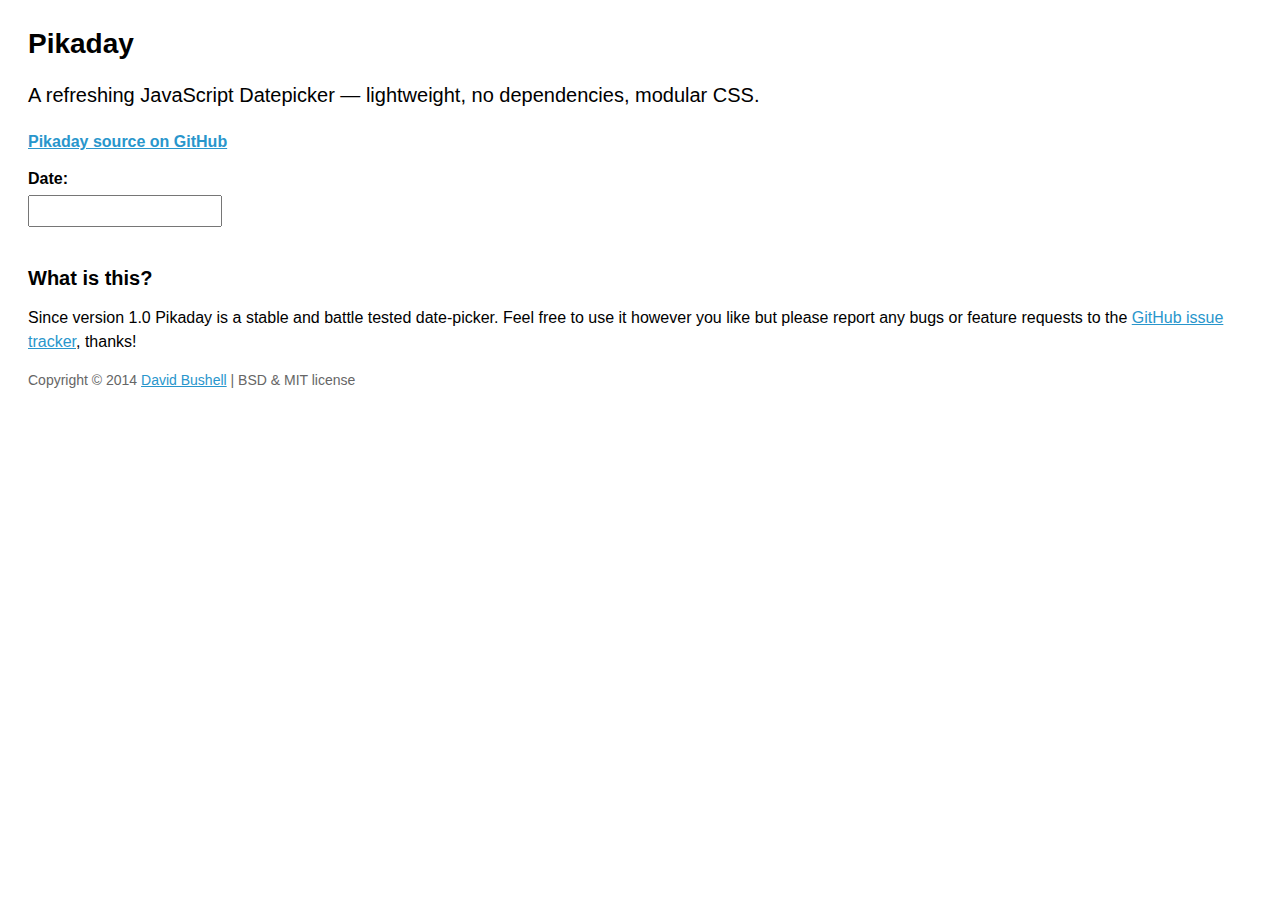
<file: todo/static/todo/Pikaday-master/index.html>
<!DOCTYPE html>
<html>
<head>
    <meta charset="utf-8">
    <meta name="viewport" content="width=device-width, initial-scale=1, minimum-scale=1">
    <title>Pikaday</title>
    <meta name="author" content="David Bushell">
    <link rel="stylesheet" href="css/pikaday.css">
    <link rel="stylesheet" href="css/site.css">
</head>
<body>
    <h1>Pikaday</h1>

    <p class="large">A refreshing JavaScript Datepicker — lightweight, no dependencies, modular CSS.</p>

    <p><a href="https://github.com/dbushell/Pikaday"><strong>Pikaday source on GitHub</strong></a></p>

    <label for="datepicker">Date:</label>
    <br>
    <input type="text" id="datepicker">

    <h2>What is this?</h2>

    <p>Since version 1.0 Pikaday is a stable and battle tested date-picker. Feel free to use it however you like but please report any bugs or feature requests to the <a href="https://github.com/dbushell/Pikaday/issues">GitHub issue tracker</a>, thanks!</p>

    <p class="small">Copyright © 2014 <a href="http://dbushell.com/">David Bushell</a> | BSD &amp; MIT license</p>


    <script src="pikaday.js"></script>
    <script>

    var picker = new Pikaday(
    {
        field: document.getElementById('datepicker'),
        firstDay: 1,
        minDate: new Date(),
        maxDate: new Date(2020, 12, 31),
        yearRange: [2000,2020]
    });

    </script>
</body>
</html>
</file>
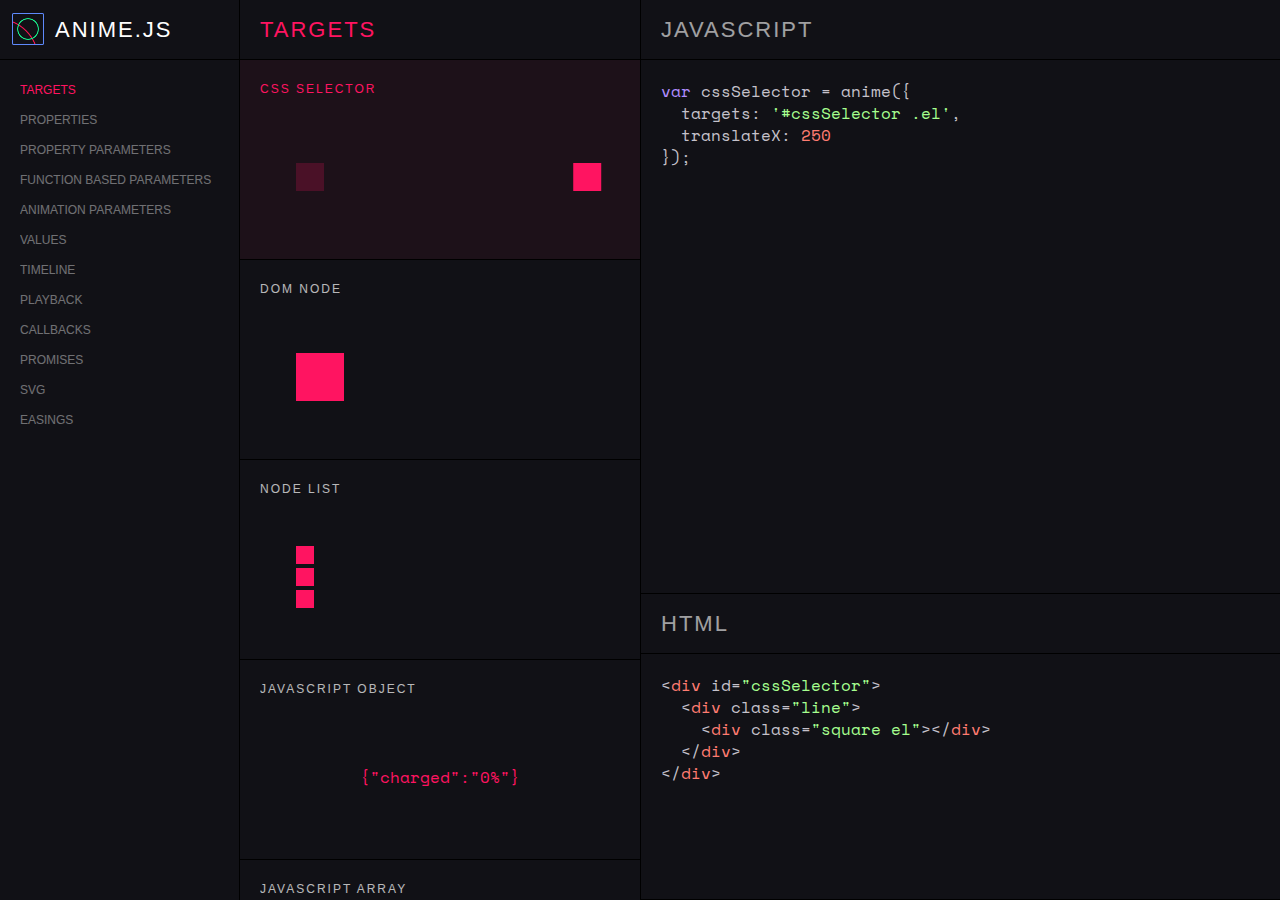
<file: todo/static/todo/anime-master/documentation/index.html>
<!DOCTYPE html>
<html>
<head>
  <title>Documentation | anime.js</title>
  <meta charset="utf-8">
  <meta name="viewport" content="width=device-width, initial-scale=1, maximum-scale=1">
  <meta property="og:title" content="anime.js">
  <meta property="og:url" content="http://animejs.com">
  <meta property="og:description" content="Javascript Animation Engine">
  <meta property="og:image" content="http://animejs.com/documentation/assets/img/icons/og.png">
  <meta name="twitter:card" content="summary">
  <meta name="twitter:title" content="anime.js">
  <meta name="twitter:site" content="@juliangarnier">
  <meta name="twitter:description" content="Javascript Animation Engine">
  <meta name="twitter:image" content="http://animejs.com/documentation/assets/img/icons/twitter.png">
  <link rel="apple-touch-icon-precomposed" href="assets/img/icons/apple-touch-icon.png">
  <link rel="icon" type="image/png" href="assets/img/icons/favicon.png" >
  <link href="https://fonts.googleapis.com/css?family=Space+Mono" rel="stylesheet">
  <link href="assets/css/anime.css" rel="stylesheet">
  <link href="assets/css/anime-theme.css" rel="stylesheet">
  <link href="assets/css/documentation.css" rel="stylesheet">
  <script src="../anime.min.js"></script>
</head>
<body>
  <div class="content">
    <header class="header">
      <a class="logo" href="https://github.com/juliangarnier/anime/"><h1>anime.js</h1></a>
    </header>
    <section class="pane sidebar">
      <nav class="navigation"></nav>
    </section>
    <section class="pane demos">

<!-- TARGETS -->
<article id="targets" class="color-01">
  <header>
    <h2 class="demos-title">Targets</h2>
  </header>

<div id="cssSelector" class="demo">
  <h3 class="demo-title">CSS Selector</h3>
  <div class="demo-content">
    <div class="line">
      <div class="square shadow"></div>
      <div class="square el"></div>
    </div>
  </div>
<script>var cssSelector = anime({
  targets: '#cssSelector .el',
  translateX: 250
});
</script>
</div>

<div id="domNode" class="demo">
  <h3 class="demo-title">DOM Node</h3>
  <div class="demo-content">
    <div class="large square shadow"></div>
    <div class="large square el"></div>
  </div>
<script>var el = document.querySelector('#domNode .el');

var domNode = anime({
  targets: el,
  translateX: 250
});
</script>
</div>

<div id="nodeList" class="demo">
  <h3 class="demo-title">Node List</h3>
  <div class="demo-content">
    <div class="line">
      <div class="small square shadow"></div>
      <div class="small square el"></div>
    </div>
    <div class="line">
      <div class="small square shadow"></div>
      <div class="small square el"></div>
    </div>
    <div class="line">
      <div class="small square shadow"></div>
      <div class="small square el"></div>
    </div>
  </div>
<script>var els = document.querySelectorAll('#nodeList .el');

var nodeList = anime({
  targets: els,
  translateX: 250
});
</script>
</div>

<div id="JSobject" class="demo">
  <h3 class="demo-title">JavaScript Object</h3>
  <div class="demo-content">
    <pre>{"charged":"0"}</pre>
  </div>
<script>var obj = { charged: '0%' };

var JSobject = anime({
  targets: obj,
  charged: '100%',
  round: 1,
  easing: 'linear',
  update: function() {
    var el = document.querySelector('#JSobject pre');
    el.innerHTML = JSON.stringify(obj);
  }
});
</script>
</div>

<div id="JSarray" class="demo">
  <h3 class="demo-title">JavaScript Array</h3>
  <div class="demo-content">
    <div class="line">
      <div class="square shadow"></div>
      <div class="square el-01"></div>
    </div>
    <div class="line">
      <div class="square shadow"></div>
      <div class="square el-02"></div>
    </div>
    <div class="line">
      <div class="square shadow"></div>
      <div class="square el-03"></div>
    </div>
  </div>
<script>var el = document.querySelector('#JSarray .el-01');

var JSarray = anime({
  targets: [el, '#JSarray .el-02', '#JSarray .el-03'],
  translateX: 250
});
</script>
</div>

</article>
<!-- -->

<!-- ANIMATABLE PROPERTIES -->
<article id="properties" class="color-02">
<header>
  <h2 class="demos-title">Properties</h2>
</header>

<div id="cssProperties" class="demo">
  <h3 class="demo-title">CSS</h3>
  <div class="demo-content">
    <div class="large square shadow"></div>
    <div class="large square el"></div>
  </div>
<script>var cssProperties = anime({
  targets: '#cssProperties .el',
  left: '240px',
  backgroundColor: '#FFF',
  borderRadius: 40,
  easing: 'easeInOutQuad'
});
</script>
</div>

<div id="CSStransforms" class="demo">
  <h3 class="demo-title">CSS Transforms</h3>
  <div class="demo-content">
    <div class="square shadow"></div>
    <div class="square el"></div>
  </div>
<script>var CSStransforms = anime({
  targets: '#CSStransforms .el',
  translateX: 250,
  scale: 2,
  rotate: '1turn'
});
</script>
</div>

<div id="JSobjectProp" class="demo">
  <h3 class="demo-title">Object properties</h3>
<div class="demo-content"><pre>{"myProperty":"0"}</pre></div>
<script>var myObject = {
  prop1: 0,
  prop2: '0%'
}
var JSobjectProp = anime({
  targets: myObject,
  prop1: 50,
  prop2: '100%',
  easing: 'linear',
  round: 1,
  update: function() {
    var el = document.querySelector('#JSobjectProp pre');
    el.innerHTML = JSON.stringify(myObject);
  }
});
</script>
</div>

<div id="domAttributes" class="demo">
  <h3 class="demo-title">DOM Attributes</h3>
  <div class="demo-content">
    <input class="text-output" value="0"></input>
  </div>
<script>var domAttributes = anime({
  targets: '#domAttributes input',
  value: 1000,
  round: 1,
  easing: 'easeInOutExpo'
});
</script>
</div>

<div id="svgAttributes" class="demo">
  <h3 class="demo-title">SVG Attributes</h3>
  <div class="demo-content align-center">
<svg width="128" height="128" viewBox="0 0 128 128">
  <polygon points="64 68.64 8.574 100 63.446 67.68 64 4 64.554 67.68 119.426 100" fill="currentColor"/>
</svg>
  </div>
<script>var svgAttributes = anime({
  targets: '#svgAttributes polygon',
  points: '64 128 8.574 96 8.574 32 64 0 119.426 32 119.426 96',
  easing: 'easeInOutExpo'
});
</script>
</div>

</article>
<!-- -->

<!-- PROPERTY PARAMETERS -->
<article id="propertyParameters" class="color-03">
  <header>
    <h2 class="demos-title">Property parameters</h2>
  </header>

<div id="duration" class="demo">
  <h3 class="demo-title">Duration</h3>
  <div class="demo-content">
    <div class="square shadow"></div>
    <div class="square el"></div>
  </div>
<script>var duration = anime({
  targets: '#duration .el',
  translateX: 250,
  duration: 3000
});
</script>
</div>

<div id="delay" class="demo">
  <h3 class="demo-title">Delay</h3>
  <div class="demo-content">
<div class="square shadow"></div>
<div class="square el"></div>
  </div>
<script>var delay = anime({
  targets: '#delay .el',
  translateX: 250,
  delay: 1000
});
</script>
</div>

<div id="easing" class="demo">
  <h3 class="demo-title">Easing</h3>
  <div class="demo-content">
    <div class="square shadow"></div>
    <div class="square el"></div>
  </div>
<script>var easing = anime({
  targets: '#easing .el',
  translateX: 250,
  easing: 'easeInOutQuart'
});
</script>
</div>

<div id="specificPropertyParameters" class="demo">
  <h3 class="demo-title">Specific property parameters</h3>
  <div class="demo-content">
    <div class="square shadow"></div>
    <div class="square el"></div>
  </div>
<script>var specificPropertyParameters = anime({
  targets: '#specificPropertyParameters .el',
  translateX: {
    value: 250,
    duration: 800
  },
  rotate: {
    value: 360,
    duration: 1800,
    easing: 'easeInOutSine'
  },
  scale: {
    value: 2,
    duration: 1600,
    delay: 800,
    easing: 'easeInOutQuart'
  },
  delay: 250 // All properties except 'scale' inherit 250ms delay
});
</script>
</div>

</article>
<!-- -->

<!-- FUNCTION BASED PARAMETERS -->
<article id="functionBasedParameters" class="color-04">
<header>
  <h2 class="demos-title">Function based parameters</h2>
</header>

<div id="functionBasedDuration" class="demo">
  <h3 class="demo-title">Duration</h3>
  <div class="demo-content">
    <div class="line">
      <div class="small square shadow"></div>
      <div class="small square el"></div>
    </div>
    <div class="line">
      <div class="small square shadow"></div>
      <div class="small square el"></div>
    </div>
    <div class="line">
      <div class="small square shadow"></div>
      <div class="small square el"></div>
    </div>
  </div>
<script>var functionBasedDuration = anime({
  targets: '#functionBasedDuration .el',
  translateX: 250,
  direction: 'alternate',
  loop: true,
  duration: function(el, i, l) {
    return 1000 + (i * 1000);
  }
});
</script>
</div>

<div id="functionBasedDelay" class="demo">
  <h3 class="demo-title">Delay</h3>
  <div class="demo-content">
    <div class="line">
      <div class="small square shadow"></div>
      <div class="small square el"></div>
    </div>
    <div class="line">
      <div class="small square shadow"></div>
      <div class="small square el"></div>
    </div>
    <div class="line">
      <div class="small square shadow"></div>
      <div class="small square el"></div>
    </div>
  </div>
<script>var functionBasedDelay = anime({
  targets: '#functionBasedDelay .el',
  translateX: 250,
  direction: 'alternate',
  loop: true,
  delay: function(el, i, l) {
    return i * 100;
  }
});
</script>
</div>

<div id="functionBasedElasticity" class="demo">
  <h3 class="demo-title">Elasticity</h3>
  <div class="demo-content">
    <div class="line">
      <div class="small square shadow"></div>
      <div class="small square el"></div>
    </div>
    <div class="line">
      <div class="small square shadow"></div>
      <div class="small square el"></div>
    </div>
    <div class="line">
      <div class="small square shadow"></div>
      <div class="small square el"></div>
    </div>
  </div>
<script>var functionBasedElasticity = anime({
  targets: '#functionBasedElasticity .el',
  translateX: 250,
  direction: 'alternate',
  loop: true,
  elasticity: function(el, i, l) {
    return (200 + i * 200);
  }
});
</script>
</div>

<div id="combinedFunctionBasedProp" class="demo">
  <h3 class="demo-title">Combined</h3>
  <div class="demo-content">
    <div class="line">
      <div class="square shadow"></div>
      <div data-duration="2000" class="square el"></div>
    </div>
    <div class="line">
      <div class="square shadow"></div>
      <div data-duration="1500" class="square el"></div>
    </div>
    <div class="line">
      <div class="square shadow"></div>
      <div data-duration="1000" class="square el"></div>
    </div>
  </div>
<script>var combinedFunctionBasedProp = anime({
  targets: '#combinedFunctionBasedProp .el',
  translateX: 100,
  translateX: 250,
  rotate: 180,
  duration: function(target) {
    // Duration based on every div 'data-duration' attribute
    return target.getAttribute('data-duration');
  },
  delay: function(target, index) {
    // 100ms delay multiplied by every div index, in ascending order
    return index * 100;
  },
  elasticity: function(target, index, totalTargets) {
    // Elasticity multiplied by every div index, in descending order
    return 200 + ((totalTargets - index) * 200);
  },
  direction: 'alternate',
  loop: true
});
</script>
</div>

</article>
<!-- -->

<!-- ANIMATION PARAMETERS -->
<article id="animationParameters" class="color-05">
  <header>
    <h2 class="demos-title">Animation parameters</h2>
  </header>

<div id="alternate" class="demo">
  <h3 class="demo-title">Direction alternate</h3>
  <div class="demo-content">
    <div class="square shadow"></div>
    <div class="square el"></div>
  </div>
<script>var alternate = anime({
  targets: '#alternate .el',
  translateX: 250,
  direction: 'alternate'
});
</script>
</div>

<div id="reverse" class="demo">
  <h3 class="demo-title">Direction reverse</h3>
  <div class="demo-content">
    <div class="square shadow"></div>
    <div class="square el"></div>
  </div>
<script>var reverse = anime({
  targets: '#reverse .el',
  translateX: 250,
  direction: 'reverse'
});
</script>
</div>

<div id="loop" class="demo">
  <h3 class="demo-title">Loop (x times)</h3>
  <div class="demo-content">
    <div class="square shadow"></div>
    <div class="square el"></div>
  </div>
<script>var loop = anime({
  targets: '#loop .el',
  translateX: 250,
  loop: 3
});
</script>
</div>

<div id="loopAlternate" class="demo">
  <h3 class="demo-title">Loop alternate (x times)</h3>
  <div class="demo-content">
    <div class="square shadow"></div>
    <div class="square el"></div>
  </div>
<script>var loopAlternate = anime({
  targets: '#loopAlternate .el',
  translateX: 250,
  loop: 3,
  direction: 'alternate'
});
</script>
</div>

<div id="loopReverse" class="demo">
  <h3 class="demo-title">Loop reverse (x times)</h3>
  <div class="demo-content">
    <div class="square shadow"></div>
    <div class="square el"></div>
  </div>
<script>var loopReverse = anime({
  targets: '#loopReverse .el',
  translateX: 250,
  loop: 3,
  direction: 'reverse'
});
</script>
</div>

<div id="infiniteLoop" class="demo">
  <h3 class="demo-title">Infinite loop</h3>
  <div class="demo-content">
    <div class="square shadow"></div>
    <div class="square el"></div>
  </div>
<script>var infiniteLoop = anime({
  targets: '#infiniteLoop .el',
  translateX: 250,
  loop: true
});
</script>
</div>

<div id="infiniteLoopAlternate" class="demo">
  <h3 class="demo-title">Infinite loop alternate</h3>
  <div class="demo-content">
    <div class="square shadow"></div>
    <div class="square el"></div>
  </div>
<script>var infiniteLoopAlternate = anime({
  targets: '#infiniteLoopAlternate .el',
  translateX: 250,
  direction: 'alternate',
  loop: true
});
</script>
</div>

<div id="infiniteLoopReverse" class="demo">
  <h3 class="demo-title">Infinite loop reverse</h3>
  <div class="demo-content">
    <div class="square shadow"></div>
    <div class="square el"></div>
  </div>
<script>var infiniteLoopReverse = anime({
  targets: '#infiniteLoopReverse .el',
  translateX: 250,
  direction: 'reverse',
  loop: true
});
</script>
</div>

</article>
<!-- -->

<!-- VALUES -->
<article id="values" class="color-06">
<header>
  <h2 class="demos-title">Values</h2>
</header>

<div id="unitlessValue" class="demo">
  <h3 class="demo-title">Unitless</h3>
  <div class="demo-content">
    <div class="square shadow"></div>
    <div class="square el"></div>
  </div>
<script>var unitlessValue = anime({
  targets: '#unitlessValue .el',
  translateX: 250,
  rotate: 540
});
</script>
</div>

<div id="specificUnitValue" class="demo">
  <h3 class="demo-title">Specific unit</h3>
  <div class="demo-content">
    <div class="square shadow"></div>
    <div class="square el"></div>
  </div>
<script>var specificUnitValue = anime({
  targets: '#specificUnitValue .el',
  translateX: '20em',
  rotate: '1.5turn'
});
</script>
</div>

<div id="relativeValues" class="demo">
  <h3 class="demo-title">Relative</h3>
  <div class="demo-content">
    <div class="square shadow"></div>
    <div class="square el" style="transform: translateX(100px)"></div>
  </div>
<script>var relativeValues = anime({
  targets: '#relativeValues .el',
  translateX: {
    value: '+=150',
    duration: 1000
  },
  width: {
    value: '-=10',
    duration: 1800,
    easing: 'easeInOutSine'
  },
  height: {
    value: '*=4',
    duration: 1800,
    easing: 'easeInOutSine'
  },
  direction: 'alternate'
});
</script>
</div>

<div id="colors" class="demo">
  <h3 class="demo-title">Colors</h3>
  <div class="demo-content">
    <div class="line">
      <div class="square shadow"></div>
      <div class="square el"></div>
    </div>
    <div class="line">
      <div class="square shadow"></div>
      <div class="square el"></div>
    </div>
    <div class="line">
      <div class="square shadow"></div>
      <div class="square el"></div>
    </div>
  </div>
<script>

var colors = anime({
  targets: '#colors .el',
  translateX: 250,
  backgroundColor: [
    {value: '#FFF'}, // Or #FFFFFF
    {value: 'rgb(255, 0, 0)'},
    {value: 'hsl(100, 60%, 60%)'}
  ],
  easing: 'linear',
  direction: 'alternate',
  duration: 2000
});
</script>
</div>

<div id="specificInitialValue" class="demo">
  <h3 class="demo-title">Specific initial value</h3>
  <div class="demo-content">
    <div class="square shadow"></div>
    <div class="square el"></div>
  </div>
<script>var specificInitialValue = anime({
  targets: '#specificInitialValue .el',
  translateX: [100, 250],
  delay: 500,
  direction: 'alternate',
  loop: true
});
</script>
</div>

<div id="functionBasedPropVal" class="demo">
  <h3 class="demo-title">Function based values</h3>
  <div class="demo-content">
    <div class="line">
      <div class="small square shadow"></div>
      <div data-x="160" class="small square el"></div>
    </div>
    <div class="line">
      <div class="small square shadow"></div>
      <div data-x="80" class="small square el"></div>
    </div>
    <div class="line">
      <div class="small square shadow"></div>
      <div data-x="250" class="small square el"></div>
    </div>
  </div>
<script>var functionBasedPropVal = anime({
  targets: '#functionBasedPropVal .el',
  translateX: function(el) {
    return el.getAttribute('data-x');
  },
  translateY: function(el, i) {
    return 50 + (-50 * i);
  },
  scale: function(el, i, l) {
    return (l - i) + .25;
  },
  rotate: function() { return anime.random(-360, 360); },
  duration: function() { return anime.random(1200, 1800); },
  duration: function() { return anime.random(800, 1600); },
  delay: function() { return anime.random(0, 1000); },
  direction: 'alternate',
  loop: true
});
</script>
</div>

<div id="keyframes" class="demo">
  <h3 class="demo-title">Keyframes</h3>
  <div class="demo-content">
    <div class="square shadow"></div>
    <div class="square el"></div>
  </div>
<script>var keyframes = anime({
  targets: '#keyframes .el',
  translateX: [
    { value: 250, duration: 1000, delay: 500, elasticity: 0 },
    { value: 0, duration: 1000, delay: 500, elasticity: 0 }
  ],
  translateY: [
    { value: -40, duration: 500, elasticity: 100 },
    { value: 40, duration: 500, delay: 1000, elasticity: 100 },
    { value: 0, duration: 500, delay: 1000, elasticity: 100 }
  ],
  scaleX: [
    { value: 4, duration: 100, delay: 500, easing: 'easeOutExpo' },
    { value: 1, duration: 900, elasticity: 300 },
    { value: 4, duration: 100, delay: 500, easing: 'easeOutExpo' },
    { value: 1, duration: 900, elasticity: 300 }
  ],
  scaleY: [
    { value: [1.75, 1], duration: 500 },
    { value: 2, duration: 50, delay: 1000, easing: 'easeOutExpo' },
    { value: 1, duration: 450 },
    { value: 1.75, duration: 50, delay: 1000, easing: 'easeOutExpo' },
    { value: 1, duration: 450 }
  ],
  loop: true
});
</script>
</div>

</article>
<!-- -->

<!-- TIMELINE -->
<article id="timeline" class="color-07">
<header>
  <h2 class="demos-title">Timeline</h2>
</header>

<div id="basicTimeline" class="demo">
  <h3 class="demo-title">Basic timeline</h3>
  <div class="demo-content">
    <div class="line">
      <div class="square shadow"></div>
      <div class="square el"></div>
    </div>
    <div class="line">
      <div class="circle shadow"></div>
      <div class="circle el"></div>
    </div>
    <div class="line">
      <div class="triangle shadow"></div>
      <div class="triangle el"></div>
    </div>
  </div>
<script>var basicTimeline = anime.timeline();

basicTimeline
  .add({
    targets: '#basicTimeline .square.el',
    translateX: 250,
    easing: 'easeOutExpo'
  })
  .add({
    targets: '#basicTimeline .circle.el',
    translateX: 250,
    easing: 'easeOutExpo'
  })
  .add({
    targets: '#basicTimeline .triangle.el',
    translateX: 250,
    easing: 'easeOutExpo'
  });

</script>
</div>

<div id="relativeOffset" class="demo">
  <h3 class="demo-title">Relative offset</h3>
  <div class="demo-content">
    <div class="line">
      <div class="square shadow"></div>
      <div class="square el"></div>
    </div>
    <div class="line">
      <div class="circle shadow"></div>
      <div class="circle el"></div>
    </div>
    <div class="line">
      <div class="triangle shadow"></div>
      <div class="triangle el"></div>
    </div>
  </div>
<script>var relativeOffset = anime.timeline();

relativeOffset
  .add({
    targets: '#relativeOffset .square.el',
    translateX: 250,
    easing: 'easeOutExpo',
  })
  .add({
    targets: '#relativeOffset .circle.el',
    translateX: 250,
    easing: 'easeOutExpo',
    offset: '-=600' // Starts 600ms before the previous animation ends
  })
  .add({
    targets: '#relativeOffset .triangle.el',
    translateX: 250,
    easing: 'easeOutExpo',
    offset: '-=800' // Starts 800ms before the previous animation ends
  });

</script>
</div>

<div id="absoluteOffset" class="demo">
  <h3 class="demo-title">Absolute offset</h3>
  <div class="demo-content">
    <div class="line">
      <div class="square shadow"></div>
      <div class="square el"></div>
    </div>
    <div class="line">
      <div class="circle shadow"></div>
      <div class="circle el"></div>
    </div>
    <div class="line">
      <div class="triangle shadow"></div>
      <div class="triangle el"></div>
    </div>
  </div>
<script>var absoluteOffset = anime.timeline();

absoluteOffset
  .add({
    targets: '#absoluteOffset .square.el',
    translateX: 250,
    easing: 'easeOutExpo',
    offset: 1000 // Starts at 1000ms of the timeline
  })
  .add({
    targets: '#absoluteOffset .circle.el',
    translateX: 250,
    easing: 'easeOutExpo',
    offset: 500 // Starts at 500ms of the timeline
  })
  .add({
    targets: '#absoluteOffset .triangle.el',
    translateX: 250,
    easing: 'easeOutExpo',
    offset: 0 // Starts at 0ms of the timeline
  });

</script>
</div>

<div id="timelineParameters" class="demo">
  <h3 class="demo-title">Timeline parameters</h3>
  <div class="demo-content">
    <div class="line">
      <div class="square shadow"></div>
      <div class="square el"></div>
    </div>
    <div class="line">
      <div class="circle shadow"></div>
      <div class="circle el"></div>
    </div>
    <div class="line">
      <div class="triangle shadow"></div>
      <div class="triangle el"></div>
    </div>
  </div>
<script>var timelineParameters = anime.timeline({
  direction: 'alternate',
  loop: true
});

timelineParameters
  .add({
    targets: '#timelineParameters .square.el',
    translateX: [ { value: 80 }, { value: 160 }, { value: 250 } ],
    translateY: [ { value: 30 }, { value: 60 }, { value: 60 } ],
    duration: 3000
  })
  .add({
    targets: '#timelineParameters .circle.el',
    translateX: [ { value: 80 }, { value: 160 }, { value: 250 } ],
    translateY: [ { value: 30 }, { value: -30 }, { value: -30 } ],
    duration: 3000,
    offset: 200
  })
  .add({
    targets: '#timelineParameters .triangle.el',
    translateX: [ { value: 80 }, { value: 250 } ],
    translateY: [ { value: -60 }, { value: -30 }, { value: -30 } ],
    duration: 3000,
    offset: 400
  });

</script>
</div>

</article>
<!-- -->

<!-- PLAYBACK -->
<article id="playback" class="color-08">
<header>
  <h2 class="demos-title">Playback</h2>
</header>

<div id="playPause" class="demo controls">
  <h3 class="demo-title">Play / Pause</h3>
  <div class="demo-content">
    <div class="line">
      <div class="small square shadow"></div>
      <div class="small square el"></div>
    </div>
    <div class="line">
      <div class="small square shadow"></div>
      <div class="small square el"></div>
    </div>
    <div class="line">
      <div class="small square shadow"></div>
      <div class="small square el"></div>
    </div>
    <div class="line player">
      <button class="play">Play</button>
      <button class="pause">Pause</button>
    </div>
  </div>
<script>var playPause = anime({
  targets: '#playPause .el',
  translateX: 250,
  delay: function(el, i, l) { return i * 100; },
  direction: 'alternate',
  loop: true,
  autoplay: false
});

document.querySelector('#playPause .play').onclick = playPause.play;
document.querySelector('#playPause .pause').onclick = playPause.pause;

</script>
</div>

<div id="restartAnim" class="demo">
  <h3 class="demo-title">Restart</h3>
  <div class="demo-content">
    <div class="line">
      <div class="small square shadow"></div>
      <div class="small square el"></div>
    </div>
    <div class="line">
      <div class="small square shadow"></div>
      <div class="small square el"></div>
    </div>
    <div class="line">
      <div class="small square shadow"></div>
      <div class="small square el"></div>
    </div>
    <div class="line player">
      <button class="restart">Restart</button>
    </div>
  </div>
<script>var restartAnim = anime({
  targets: '#restartAnim .el',
  translateX: 250,
  delay: function(el, i, l) { return i * 100; },
  direction: 'alternate',
  loop: true
});

document.querySelector('#restartAnim .restart').onclick = restartAnim.restart;

</script>
</div>

<div id="reverseAnim" class="demo controls">
  <h3 class="demo-title">Reverse</h3>
  <div class="demo-content">
    <div class="line">
      <div class="small square shadow"></div>
      <div class="small square el"></div>
    </div>
    <div class="line">
      <div class="small square shadow"></div>
      <div class="small square el"></div>
    </div>
    <div class="line">
      <div class="small square shadow"></div>
      <div class="small square el"></div>
    </div>
    <div class="line player">
      <button class="reverse">Reverse</button>
    </div>
  </div>
<script>var reverseAnim = anime({
  targets: '#reverseAnim .el',
  translateX: 250,
  duration: 2000,
  delay: function(el, i, l) { return i * 200; }
});

document.querySelector('#reverseAnim .reverse').onclick = function() {
  reverseAnim.play();
  reverseAnim.reverse();
}

</script>
</div>

<div id="seekAnim" class="demo controls">
  <h3 class="demo-title">Seek</h3>
  <div class="demo-content">
    <div class="line">
      <div class="small square shadow"></div>
      <div class="small square el"></div>
    </div>
    <div class="line">
      <div class="small square shadow"></div>
      <div class="small square el"></div>
    </div>
    <div class="line">
      <div class="small square shadow"></div>
      <div class="small square el"></div>
    </div>
    <div class="line player">
      <input class="progress" step=".001" type="range" min="0" max="100" value="0"></input>
    </div>
  </div>
<script>var seekAnim = anime({
  targets: '#seekAnim .el',
  translateX: 250,
  delay: function(el, i, l) { return i * 100; },
  elasticity: 200,
  autoplay: false
});

var seekProgressEl = document.querySelector('#seekAnim .progress');
document.querySelector('#seekAnim .progress').oninput = function() {
  seekAnim.seek(seekAnim.duration * (seekProgressEl.value / 100));
};

</script>
</div>

<div id="TLcontrols" class="demo controls">
  <h3 class="demo-title">Timeline controls</h3>
  <div class="demo-content">
    <div class="line">
      <div class="square shadow"></div>
      <div class="square el"></div>
    </div>
    <div class="line">
      <div class="circle shadow"></div>
      <div class="circle el"></div>
    </div>
    <div class="line">
      <div class="triangle shadow"></div>
      <div class="triangle el"></div>
    </div>
    <div class="line player align-items">
      <button class="play">Play</button>
      <button class="pause">Pause</button>
      <button class="restart">Restart</button>
      <input class="progress" step="2" type="range" min="0" max="100" value="0"></input>
    </div>
  </div>
<script>var controlsProgressEl = document.querySelector('#TLcontrols .progress');

var TLcontrols = anime.timeline({
  direction: 'alternate',
  loop: true,
  easing: 'linear',
  update: function(anim) {
    controlsProgressEl.value = anim.progress;
  }
});

TLcontrols
  .add({
    targets: '#TLcontrols .square.el',
    translateX: [ { value: 80 }, { value: 160 }, { value: 250 } ],
    translateY: [ { value: 30 }, { value: 60 }, { value: 60 } ],
    duration: 3000,
    offset: 0
  })
  .add({
    targets: '#TLcontrols .circle.el',
    translateX: [ { value: 80 }, { value: 160 }, { value: 250 } ],
    translateY: [ { value: 30 }, { value: -30 }, { value: -30 } ],
    duration: 3000,
    offset: 0
  })
  .add({
    targets: '#TLcontrols .triangle.el',
    translateX: [ { value: 80 }, { value: 250 } ],
    translateY: [ { value: -60 }, { value: -30 }, { value: -30 } ],
    duration: 3000,
    offset: 0
  });

document.querySelector('#TLcontrols .play').onclick = TLcontrols.play;
document.querySelector('#TLcontrols .pause').onclick = TLcontrols.pause;
document.querySelector('#TLcontrols .restart').onclick = TLcontrols.restart;

controlsProgressEl.addEventListener('input', function() {
  TLcontrols.seek(TLcontrols.duration * (controlsProgressEl.value / 100));
});
</script>
</div>

</article>
<!-- -->

<!-- CALLBACKS -->
<article id="callbacks" class="color-09">
<header>
  <h2 class="demos-title">Callbacks</h2>
</header>

<div id="allCallbacks" class="demo">
  <h3 class="demo-title">All callbacks</h3>
  <div class="demo-content">
    <div class="logs">
      <input class="log update-log"></input>
      <input class="log began-log"></input>
      <input class="log completed-log"></input>
    </div>
    <div class="line">
      <div class="small square shadow"></div>
      <div class="small square el"></div>
    </div>
    <div class="line">
      <div class="small square shadow"></div>
      <div class="small square el"></div>
    </div>
    <div class="line">
      <div class="small square shadow"></div>
      <div class="small square el"></div>
    </div>
    <div class="line player align-items"></div>
  </div>
<script>var updateLogEl2 = document.querySelector('#allCallbacks .update-log');
var beganLogEl2 = document.querySelector('#allCallbacks .began-log');
var completedLogEl2 = document.querySelector('#allCallbacks .completed-log');

var allCallbacks = anime({
  targets: '#allCallbacks .el',
  translateX: 250,
  delay: function(el, i) { return 1000 + (i * 100); },
  duration: function(el, i) { return 500 + (i * 500); }
});

allCallbacks.update = function(anim) {
  if (!anim.began) {
    updateLogEl2.value = 'begins in ' + Math.round(anim.delay - anim.currentTime) + 'ms';
    beganLogEl2.value = '';
  } else {
    updateLogEl2.value = 'begins in 0ms';
  }
  if (!anim.completed) {
    completedLogEl2.value = '';
  }
}

allCallbacks.begin =  function() { beganLogEl2.value = 'began'; };
allCallbacks.complete = function() { completedLogEl2.value = 'completed'; };

</script>
</div>

<div id="update" class="demo">
  <h3 class="demo-title">Update</h3>
  <div class="demo-content">
    <div class="logs">
      <input class="log current-time-log"></input>
      <input class="log progress-log"></input>
    </div>
    <div class="large square shadow"></div>
    <div class="large square el"></div>
  </div>
<script>var updateLogEl = document.querySelector('#update .current-time-log');
var progressLogEl = document.querySelector('#update .progress-log');

var update = anime({
  targets: '#callbacks .el',
  translateX: 250,
  delay: 1000,
  update: function(anim) {
    updateLogEl.value = 'current time : ' + Math.round(anim.currentTime) + 'ms';
    progressLogEl.value = 'progress : ' + Math.round(anim.progress) + '%';
  }
});
</script>
</div>

<div id="begin" class="demo">
  <h3 class="demo-title">Begin</h3>
  <div class="demo-content">
    <div class="logs">
      <input class="log began-log" value="began : false"></input>
    </div>
    <div class="square shadow"></div>
    <div class="square el"></div>
  </div>
<script>var beganLogEl = document.querySelector('#begin .began-log');

var begin = anime({
  targets: '#begin .el',
  translateX: 250,
  delay: 1000,
  begin: function(anim) {
    beganLogEl.value = 'began : ' + anim.began;
  }
});
</script>
<script>
begin.update = function(anim) {
  if (!anim.began) {
    beganLogEl.value = 'began : ' + anim.began;
  }
}
</script>
</div>

<div id="run" class="demo">
  <h3 class="demo-title">Run</h3>
  <div class="demo-content">
    <div class="logs">
      <input class="log current-time-log"></input>
      <input class="log progress-log"></input>
    </div>
    <div class="large square shadow"></div>
    <div class="large square el"></div>
  </div>
<script>var runLogEl = document.querySelector('#run .current-time-log');
var runProgressLogEl = document.querySelector('#run .progress-log');

var run = anime({
  targets: '#run .el',
  translateX: 250,
  delay: 1000,
  update: function(anim) {
    if (!anim.began) {
      runLogEl.value = 'not running';
    }
    runProgressLogEl.value = 'progress : ' + Math.round(anim.progress) + '%';
  },
  run: function(anim) {
    runLogEl.value = 'running';
  },
  complete: function(anim) {
    runLogEl.value = 'not running';
  }
});
</script>
</div>

<div id="complete" class="demo">
  <h3 class="demo-title">Complete</h3>
  <div class="demo-content">
    <div class="logs">
      <input class="log completed-log" value="completed : false"></input>
    </div>
    <div class="square shadow"></div>
    <div class="square el"></div>
  </div>
<script>var completedLogEl = document.querySelector('#complete .completed-log');

var complete = anime({
  targets: '#complete .el',
  translateX: 250,
  complete: function(anim) {
    completedLogEl.value = 'completed : ' + anim.completed;
  }
});
</script>
<script>
complete.update = function(anim) {
  if (!anim.completed) {
    completedLogEl.value = 'completed : ' + anim.completed;
  }
}
</script>
</div>

</article>
<!-- -->

<!-- PROMISES -->
<article id="promises" class="color-10">
<header>
  <h2 class="demos-title">Promises</h2>
</header>

<div id="finishedPromise" class="demo">
  <h3 class="demo-title">Finished</h3>
  <div class="demo-content">
    <div class="logs">
      <input class="log finished-log"></input>
    </div>
    <div class="large square shadow"></div>
    <div class="large square el"></div>
  </div>
<script>var finishedLogEl = document.querySelector('#finishedPromise .finished-log');

var finishedPromise = anime({
  targets: '#promises .el',
  translateX: 250,
  delay: 1000
});

var promise = finishedPromise.finished.then(logFinished);

function logFinished() {
  finishedLogEl.value = 'Promise resolved';

  // Rebind the promise, since this demo can be looped.
  setTimeout(function() {
    promise = finishedPromise.finished.then(logFinished);
  });
}

finishedPromise.update = function(anim) {
  if (!anim.completed) {
    finishedLogEl.value = '';
  }
}
</script>
</div>

</article>
<!-- -->

<!-- SVG -->
<article id="svg" class="color-11">
<header>
  <h2 class="demos-title">SVG</h2>
</header>

<div id="motionPath" class="demo">
  <h3 class="demo-title">Motion path</h3>
  <div class="demo-content">
    <div class="motion-path">
      <div class="small square shadow follow-path"></div>
      <div class="small square el follow-path"></div>
      <svg width="256" height="112" viewBox="0 0 256 112">
        <path fill="none" stroke="currentColor" stroke-width="1" d="M8,56 C8,33.90861 25.90861,16 48,16 C70.09139,16 88,33.90861 88,56 C88,78.09139 105.90861,92 128,92 C150.09139,92 160,72 160,56 C160,40 148,24 128,24 C108,24 96,40 96,56 C96,72 105.90861,92 128,92 C154,93 168,78 168,56 C168,33.90861 185.90861,16 208,16 C230.09139,16 248,33.90861 248,56 C248,78.09139 230.09139,96 208,96 L48,96 C25.90861,96 8,78.09139 8,56 Z"/>
      </svg>
    </div>
  </div>
<script>var path = anime.path('#motionPath path');

var motionPath = anime({
  targets: '#motionPath .el',
  translateX: path('x'),
  translateY: path('y'),
  rotate: path('angle'),
  easing: 'linear',
  duration: 2000,
  loop: true
});

</script>
</div>

<div id="morphing" class="demo">
  <h3 class="demo-title">Morphing</h3>
  <div class="demo-content align-center">
    <svg width="140" height="140" viewBox="0 0 140 140">
      <g fill="none" fill-rule="evenodd">
        <g fill="currentColor" fill-opacity=".15" transform="translate(0 6)">
          <polygon points="70 0 136.574 48.369 111.145 126.631 28.855 126.631 3.426 48.369"/>
          <polygon points="70 18 119.455 53.931 100.565 112.069 39.435 112.069 20.545 53.931"/>
          <polygon points="70 34.86 101.727 57.911 89.609 95.209 50.391 95.209 38.273 57.911"/>
          <polygon points="70 50.898 84.864 61.697 79.186 79.171 60.814 79.171 55.136 61.697"/>
        </g>
        <polygon class="polymorph" stroke-width="1" stroke="currentColor" points="70 24 119.574 60.369 100.145 117.631 50.855 101.631 3.426 54.369"/>
      </g>
    </svg>
  </div>
<script>var morphing = anime({
  targets: '#morphing .polymorph',
  points: [
    { value: '70 41 118.574 59.369 111.145 132.631 60.855 84.631 20.426 60.369' },
    { value: '70 6 119.574 60.369 100.145 117.631 39.855 117.631 55.426 68.369' },
    { value: '70 57 136.574 54.369 89.145 100.631 28.855 132.631 38.426 64.369' },
    { value: '70 24 119.574 60.369 100.145 117.631 50.855 101.631 3.426 54.369' }
  ],
  easing: 'easeOutQuad',
  duration: 2000,
  loop: true
});

</script>
</div>

<div id="lineDrawing" class="demo">
  <h3 class="demo-title">Line drawing</h3>
  <div class="demo-content align-center">
    <svg viewBox="0 0 280 100">
      <g fill="none" fill-rule="evenodd" stroke="currentColor" stroke-width="1" class="lines">
        <path d="M58 80V50.12C57.7 41.6 51.14 35 43 35a15 15 0 0 0 0 30h7.5v15H43a30 30 0 1 1 0-60c16.42 0 29.5 13.23 30 29.89V80H58z"/>
        <path d="M73 80V20H58v60h15z"/>
        <path d="M58 80V49.77C58.5 33.23 71.58 20 88 20a30 30 0 0 1 30 30v30h-15V50a15 15 0 0 0-15-15c-8.14 0-14.7 6.6-15 15.12V80H58zm75 0V20h-15v60h15z"/>
        <path d="M118 80V49.77C118.5 33.23 131.58 20 148 20a30 30 0 0 1 30 30v30h-15V50a15 15 0 0 0-15-15c-8.14 0-14.7 6.6-15 15.12V80h-15zm-7.5-60a7.5 7.5 0 1 1-7.48 8v-1c.25-3.9 3.5-7 7.48-7z"/>
        <path d="M133 65a15 15 0 0 1-15-15v-7.5h-15V50a30 30 0 0 0 30 30V65zm30 15V49.77C163.5 33.23 176.58 20 193 20a30 30 0 0 1 30 30v30h-15V50a15 15 0 0 0-15-15c-8.14 0-14.7 6.6-15 15.12V80h-15z"/>
        <path d="M238 65a15 15 0 0 1 0-30c8.1 0 14.63 6.53 15 15h-15v15h30V49.89C267.5 33.23 254.42 20 238 20a30 30 0 0 0 0 60V65z"/>
        <path d="M260.48 65a7.5 7.5 0 1 1-7.48 8v-1c.26-3.9 3.5-7 7.48-7z"/>
      </g>
    </svg>
  </div>
<script>var lineDrawing = anime({
  targets: '#lineDrawing .lines path',
  strokeDashoffset: [anime.setDashoffset, 0],
  easing: 'easeInOutSine',
  duration: 1500,
  delay: function(el, i) { return i * 250 },
  direction: 'alternate',
  loop: true
});

</script>
</div>

</article>
<!-- -->

<!-- EASINGS -->
<article id="easings" class="color-12">
  <header>
    <h2 class="demos-title">Easings</h2>
  </header>

<div id="penner" class="demo">
  <h3 class="demo-title">Built in equations</h3>
  <div class="demo-content">
    <div class="line">
      <div class="small stretched square shadow"></div>
      <div class="small stretched square linear"></div>
    </div>
    <div class="line">
      <div class="small stretched square shadow"></div>
      <div class="small stretched square InQuad"></div>
    </div>
    <div class="line">
      <div class="small stretched square shadow"></div>
      <div class="small stretched square InCubic"></div>
    </div>
    <div class="line">
      <div class="small stretched square shadow"></div>
      <div class="small stretched square InQuart"></div>
    </div>
    <div class="line">
      <div class="small stretched square shadow"></div>
      <div class="small stretched square InQuint"></div>
    </div>
    <div class="line">
      <div class="small stretched square shadow"></div>
      <div class="small stretched square InSine"></div>
    </div>
    <div class="line">
      <div class="small stretched square shadow"></div>
      <div class="small stretched square InExpo"></div>
    </div>
    <div class="line">
      <div class="small stretched square shadow"></div>
      <div class="small stretched square InCirc"></div>
    </div>
    <div class="line">
      <div class="small stretched square shadow"></div>
      <div class="small stretched square InBack"></div>
    </div>
    <div class="line">
      <div class="small stretched square shadow"></div>
      <div class="small stretched square OutQuad"></div>
    </div>
    <div class="line">
      <div class="small stretched square shadow"></div>
      <div class="small stretched square OutCubic"></div>
    </div>
    <div class="line">
      <div class="small stretched square shadow"></div>
      <div class="small stretched square OutQuart"></div>
    </div>
    <div class="line">
      <div class="small stretched square shadow"></div>
      <div class="small stretched square OutQuint"></div>
    </div>
    <div class="line">
      <div class="small stretched square shadow"></div>
      <div class="small stretched square OutSine"></div>
    </div>
    <div class="line">
      <div class="small stretched square shadow"></div>
      <div class="small stretched square OutExpo"></div>
    </div>
    <div class="line">
      <div class="small stretched square shadow"></div>
      <div class="small stretched square OutCirc"></div>
    </div>
    <div class="line">
      <div class="small stretched square shadow"></div>
      <div class="small stretched square OutBack"></div>
    </div>
    <div class="line">
      <div class="small stretched square shadow"></div>
      <div class="small stretched square InOutQuad"></div>
    </div>
    <div class="line">
      <div class="small stretched square shadow"></div>
      <div class="small stretched square InOutCubic"></div>
    </div>
    <div class="line">
      <div class="small stretched square shadow"></div>
      <div class="small stretched square InOutQuart"></div>
    </div>
    <div class="line">
      <div class="small stretched square shadow"></div>
      <div class="small stretched square InOutQuint"></div>
    </div>
    <div class="line">
      <div class="small stretched square shadow"></div>
      <div class="small stretched square InOutSine"></div>
    </div>
    <div class="line">
      <div class="small stretched square shadow"></div>
      <div class="small stretched square InOutExpo"></div>
    </div>
    <div class="line">
      <div class="small stretched square shadow"></div>
      <div class="small stretched square InOutCirc"></div>
    </div>
    <div class="line">
      <div class="small stretched square shadow"></div>
      <div class="small stretched square InOutBack"></div>
    </div>
  </div>
<script>var penner = anime.timeline();
penner
  .add({
    targets: '#penner .linear', translateX: 250, offset: 0,
    easing: 'linear'
  })
  .add({
    targets: '#penner .InQuad', translateX: 250, offset: 0,
    easing: 'easeInQuad'
  })
  .add({
    targets: '#penner .InCubic', translateX: 250, offset: 0,
    easing: 'easeInCubic'
  })
  .add({
    targets: '#penner .InQuart', translateX: 250, offset: 0,
    easing: 'easeInQuart'
  })
  .add({
    targets: '#penner .InQuint', translateX: 250, offset: 0,
    easing: 'easeInQuint'
  })
  .add({
    targets: '#penner .InSine', translateX: 250, offset: 0,
    easing: 'easeInSine'
  })
  .add({
    targets: '#penner .InExpo', translateX: 250, offset: 0,
    easing: 'easeInExpo'
  })
  .add({
    targets: '#penner .InCirc', translateX: 250, offset: 0,
    easing: 'easeInCirc'
  })
  .add({
    targets: '#penner .InBack', translateX: 250, offset: 0,
    easing: 'easeInBack'
  })
  .add({
    targets: '#penner .OutQuad', translateX: 250, offset: 0,
    easing: 'easeOutQuad'
  })
  .add({
    targets: '#penner .OutCubic', translateX: 250, offset: 0,
    easing: 'easeOutCubic'
  })
  .add({
    targets: '#penner .OutQuart', translateX: 250, offset: 0,
    easing: 'easeOutQuart'
  })
  .add({
    targets: '#penner .OutQuint', translateX: 250, offset: 0,
    easing: 'easeOutQuint'
  })
  .add({
    targets: '#penner .OutSine', translateX: 250, offset: 0,
    easing: 'easeOutSine'
  })
  .add({
    targets: '#penner .OutExpo', translateX: 250, offset: 0,
    easing: 'easeOutExpo'
  })
  .add({
    targets: '#penner .OutCirc', translateX: 250, offset: 0,
    easing: 'easeOutCirc'
  })
  .add({
    targets: '#penner .OutBack', translateX: 250, offset: 0,
    easing: 'easeOutBack'
  })
  .add({
    targets: '#penner .InOutQuad', translateX: 250, offset: 0,
    easing: 'easeInOutQuad'
  })
  .add({
    targets: '#penner .InOutCubic', translateX: 250, offset: 0,
    easing: 'easeInOutCubic'
  })
  .add({
    targets: '#penner .InOutQuart', translateX: 250, offset: 0,
    easing: 'easeInOutQuart'
  })
  .add({
    targets: '#penner .InOutQuint', translateX: 250, offset: 0,
    easing: 'easeInOutQuint'
  })
  .add({
    targets: '#penner .InOutSine', translateX: 250, offset: 0,
    easing: 'easeInOutSine'
  })
  .add({
    targets: '#penner .InOutExpo', translateX: 250, offset: 0,
    easing: 'easeInOutExpo'
  })
  .add({
    targets: '#penner .InOutCirc', translateX: 250, offset: 0,
    easing: 'easeInOutCirc'
  })
  .add({
    targets: '#penner .InOutBack', translateX: 250, offset: 0,
    easing: 'easeInOutBack'
  });
</script>
</div>

<div id="elasticity" class="demo">
  <h3 class="demo-title">Elasticity</h3>
  <div class="demo-content">
    <div class="line">
      <div class="stretched square shadow"></div>
      <div class="stretched square elasticity-0"></div>
    </div>
    <div class="line">
      <div class="stretched square shadow"></div>
      <div class="stretched square elasticity-100"></div>
    </div>
    <div class="line">
      <div class="stretched square shadow"></div>
      <div class="stretched square elasticity-200"></div>
    </div>
    <div class="line">
      <div class="stretched square shadow"></div>
      <div class="stretched square elasticity-300"></div>
    </div>
    <div class="line">
      <div class="stretched square shadow"></div>
      <div class="stretched square elasticity-400"></div>
    </div>
    <div class="line">
      <div class="stretched square shadow"></div>
      <div class="stretched square elasticity-500"></div>
    </div>
    <div class="line">
      <div class="stretched square shadow"></div>
      <div class="stretched square elasticity-600"></div>
    </div>
    <div class="line">
      <div class="stretched square shadow"></div>
      <div class="stretched square elasticity-700"></div>
    </div>
    <div class="line">
      <div class="stretched square shadow"></div>
      <div class="stretched square elasticity-800"></div>
    </div>
    <div class="line">
      <div class="stretched square shadow"></div>
      <div class="stretched square elasticity-900"></div>
    </div>
    <div class="line">
      <div class="stretched square shadow"></div>
      <div class="stretched square elasticity-1000"></div>
    </div>
  </div>
<script>var elasticity = anime.timeline();
elasticity.add({
  targets: '#elasticity .elasticity-0', translateX: 250, offset: 0,
  duration: 3000,
  elasticity: 0,
})
.add({
  targets: '#elasticity .elasticity-100', translateX: 250, offset: 0,
  duration: 3000,
  elasticity: 100,
})
.add({
  targets: '#elasticity .elasticity-200', translateX: 250, offset: 0,
  duration: 3000,
  elasticity: 200,
})
.add({
  targets: '#elasticity .elasticity-300', translateX: 250, offset: 0,
  duration: 3000,
  elasticity: 300,
})
.add({
  targets: '#elasticity .elasticity-400', translateX: 250, offset: 0,
  duration: 3000,
  elasticity: 400,
})
.add({
  targets: '#elasticity .elasticity-500', translateX: 250, offset: 0,
  duration: 3000,
  elasticity: 500,
})
.add({
  targets: '#elasticity .elasticity-600', translateX: 250, offset: 0,
  duration: 3000,
  elasticity: 600,
})
.add({
  targets: '#elasticity .elasticity-700', translateX: 250, offset: 0,
  duration: 3000,
  elasticity: 700,
})
.add({
  targets: '#elasticity .elasticity-800', translateX: 250, offset: 0,
  duration: 3000,
  elasticity: 800,
})
.add({
  targets: '#elasticity .elasticity-900', translateX: 250, offset: 0,
  duration: 3000,
  elasticity: 900,
})
.add({
  targets: '#elasticity .elasticity-1000', translateX: 250, offset: 0,
  duration: 3000,
  elasticity: 1000,
});
</script>
</div>

<div id="customBezier" class="demo">
  <h3 class="demo-title">Custom Bézier curves</h3>
  <div class="demo-content">
    <div class="square large shadow"></div>
    <div class="square large el"></div>
  </div>
<script>var customBezier = anime({
  targets: '#customBezier .el',
  translateX: 250,
  easing: [.91,-0.54,.29,1.56]
});
</script>
</div>

<div id="customEasingFunction" class="demo">
  <h3 class="demo-title">Custom easing function</h3>
  <div class="demo-content">
    <div class="square large shadow"></div>
    <div class="square large el"></div>
  </div>
<script>anime.easings['myCustomEasingName'] = function(t) {
  return Math.pow(Math.sin(t * 3), 3);
}

var customEasingFunction = anime({
  targets: '#customEasingFunction .el',
  translateX: 250,
  easing: 'myCustomEasingName'
});
</script>
</div>

</article>
<!-- -->

    </section>
    <section class="pane code-examples">
      <div class="code-pane code-pane-js">
        <header class="code-header">
          <h2>JavaScript</h2>
        </header>
        <pre class="code-output js-output"></pre>
      </div>
      <div class="code-pane code-pane-html">
        <header class="code-header">
          <h2>HTML</h2>
        </header>
        <pre class="code-output html-output"></pre>
      </div>
    </section>
  </div>
  <script>
    (function(i,s,o,g,r,a,m){i['GoogleAnalyticsObject']=r;i[r]=i[r]||function(){
    (i[r].q=i[r].q||[]).push(arguments)},i[r].l=1*new Date();a=s.createElement(o),
    m=s.getElementsByTagName(o)[0];a.async=1;a.src=g;m.parentNode.insertBefore(a,m)
    })(window,document,'script','https://www.google-analytics.com/analytics.js','ga');
    ga('create', 'UA-79927007-1', 'auto');
    ga('send', 'pageview');
  </script>
  <script src="assets/js/highlight.pack.js"></script>
  <script src="assets/js/beautify-html.js"></script>
  <script src="assets/js/scripts.js"></script>
</body>
</html>
</file>
<file: todo/static/todo/anime-master/documentation/assets/css/anime.css>
html,body,div,span,applet,object,iframe,h1,h2,h3,h4,h5,h6,p,blockquote,pre,a,abbr,acronym,address,big,cite,code,del,dfn,em,img,ins,kbd,q,s,samp,small,strike,strong,sub,sup,tt,var,b,u,i,center,dl,dt,dd,ol,ul,li,fieldset,form,label,legend,table,caption,tbody,tfoot,thead,tr,th,td,article,aside,canvas,details,embed,figure,figcaption,footer,header,hgroup,menu,nav,output,ruby,section,summary,time,mark,audio,video{border:0;font-size:100%;font:inherit;vertical-align:baseline;margin:0;padding:0}article,aside,details,figcaption,figure,footer,header,hgroup,menu,nav,section{display:block}body{line-height:1}ol,ul{list-style:none}blockquote,q{quotes:none}blockquote:before,blockquote:after,q:before,q:after{content:none}table{border-collapse:collapse;border-spacing:0}

* {
  margin: 0;
  padding: 0;
  box-sizing: border-box;
}

html,
body,
header {
	background-color: #111116; /* Black */
}

body {
  position: absolute;
  width: 100%;
  height: 100%;
  color: white;
  font-family: Helvetica Neue, Helvetica, Arial, sans-serif;
  -webkit-font-smoothing: antialiased;
  overflow-x: hidden;
}

.color-01 { color: #FF1461; } /* Red */
.color-02 { color: #FF7C72; } /* Orange */
.color-03 { color: #FBF38C; } /* Yellow */
.color-04 { color: #A6FF8F; } /* Citrus */
.color-05 { color: #18FF92; } /* Green */
.color-06 { color: #1CE2B2; } /* Darkgreen */
.color-07 { color: #5EF3FB; } /* Turquoise */
.color-08 { color: #61C3FF; } /* Lightblue */
.color-09 { color: #5A87FF; } /* Blue */
.color-10 { color: #8453E3; } /* Purple */
.color-11 { color: #C26EFF; } /* Lavender */
.color-12 { color: #FB89FB; } /* Pink */
</file>
<file: todo/static/todo/anime-master/documentation/assets/css/site.css>
html {
  overflow: hidden;
}

body {
  opacity: 0;
  display: -webkit-box;
  display: -ms-flexbox;
  display: flex;
  -webkit-box-orient: vertical;
  -webkit-box-direction: normal;
      -ms-flex-direction: column;
          flex-direction: column;
  -webkit-box-pack: center;
      -ms-flex-pack: center;
          justify-content: center;
  text-transform: uppercase;
  font-size: 12px;
  letter-spacing: 2px;
  -webkit-tap-highlight-color: rgba(0,0,0,0);
  -webkit-user-select: none;
     -moz-user-select: none;
      -ms-user-select: none;
          user-select: none;
}

body.ready { opacity: 1; }

.fireworks {
  position: absolute;
  top: 0;
  left: 0;
  widows: 100%;
  height: 100%;
}

.logo-animation {
  pointer-events: none;
  display: -webkit-box;
  display: -ms-flexbox;
  display: flex;
  -webkit-box-align: center;
      -ms-flex-align: center;
          align-items: center;
  -webkit-box-pack: center;
      -ms-flex-pack: center;
          justify-content: center;
  width: 100%;
  margin-top: -40px;
}

.letters {
  position: relative;
  display: -webkit-box;
  display: -ms-flexbox;
  display: flex;
  width: 682px;
  height: 162px;
}

.letter {
  position: relative;
  width: 162px;
  height: 162px;
}

.letter:not(:first-child) {
  margin-left: -42px;
}

.letter-i {
  z-index: 1;
  width: 82px;
  -webkit-transform-origin: 100% 50%;
          transform-origin: 100% 50%;
}

.dot {
  position: absolute;
  width: 42px;
  height: 42px;
  -webkit-transform: scale(0);
          transform: scale(0);
}

.dot-i {
  top: 0;
  left: 240px;
}

.dot-e {
  bottom: 0;
  right: 0;
}

.logo-icon {
  display: -webkit-box;
  display: -ms-flexbox;
  display: flex;
  position: absolute;
  left: 230px;
  top: -10px;
  width: 222px;
  height: 62px;
}

.icon {
  width: 62px;
  height: 62px;
  opacity: 0;
  cursor: pointer;
}

.icon-text {
  position: absolute;
  top: 60px;
  left: 60px;
  width: 160px;
  height: 62px;
}

.icon-text path,
.icon-text polygon {
  opacity: 0;
}

.info {
  text-align: center;
}

.description {
  opacity: 0;
  margin-top: -20px;
}

.links {
  display: -webkit-box;
  display: -ms-flexbox;
  display: flex;
  -webkit-box-orient: vertical;
  -webkit-box-direction: normal;
      -ms-flex-direction: column;
          flex-direction: column;
  -webkit-box-pack: center;
      -ms-flex-pack: center;
          justify-content: center;
  -webkit-box-align: center;
      -ms-flex-align: center;
          align-items: center;
  margin-top: 20px;
}

@media (min-width: 700px) {
  .links {
    -webkit-box-orient: horizontal;
    -webkit-box-direction: normal;
        -ms-flex-direction: row;
            flex-direction: row;
 
  }
}

.button {
  opacity: 0;
  position: relative;
  display: -webkit-box;
  display: -ms-flexbox;
  display: flex;
  -webkit-box-orient: vertical;
  -webkit-box-direction: normal;
      -ms-flex-direction: column;
          flex-direction: column;
  -webkit-box-pack: center;
      -ms-flex-pack: center;
          justify-content: center;
  width: 180px;
  height: 60px;
  text-decoration: none;
}

.button.blue {
  color: #5E89FB;
}

.button.green {
  color: #18F38C;
}

.button.red {
  color: #FF1461;
}

.button svg {
  position: absolute;
  left: 0;
  top: 0;
  right: 0;
  bottom: 0;
  stroke-width: 1;
  fill: none;
  fill-rule: evenodd;
  stroke: currentColor;
}

.button.green svg {
  -webkit-transform: rotate(180deg);
          transform: rotate(180deg);
}

.button path {
  scale: .9;
  transform-origin: 50% 50%;
}

.credits {
  opacity: 0;
  margin-top: 20px;
  color: #979797;
}

.credits a {
  position: relative;
  color: currentColor;
  text-decoration: none;
}

.credits a:after {
  content: "";
  opacity: 0;
  display: block;
  position: absolute;
  left: 0;
  bottom: -3px;
  width: 100%;
  border-bottom: 1px solid currentColor;
  transition: opacity .75s ease;
} 

/*.credits a:hover:after {
  opacity: 1;
  transition: opacity .25s ease;
}*/

.credits a,
.credits span {
  transition: color .75s ease;
}

.credits a:hover,
.highlighted {
  color: white;
  transition: color .25s ease;
}
</file>
<file: todo/static/todo/Pikaday-master/css/pikaday.css>
@charset "UTF-8";

/*!
 * Pikaday
 * Copyright © 2014 David Bushell | BSD & MIT license | http://dbushell.com/
 */

.pika-single {
    z-index: 9999;
    display: block;
    position: relative;
    color: #333;
    background: #fff;
    border: 1px solid #ccc;
    border-bottom-color: #bbb;
    font-family: "Helvetica Neue", Helvetica, Arial, sans-serif;
}

/*
clear child float (pika-lendar), using the famous micro clearfix hack
http://nicolasgallagher.com/micro-clearfix-hack/
*/
.pika-single:before,
.pika-single:after {
    content: " ";
    display: table;
}
.pika-single:after { clear: both }
.pika-single { *zoom: 1 }

.pika-single.is-hidden {
    display: none;
}

.pika-single.is-bound {
    position: absolute;
    box-shadow: 0 5px 15px -5px rgba(0,0,0,.5);
}

.pika-lendar {
    float: left;
    width: 240px;
    margin: 8px;
}

.pika-title {
    position: relative;
    text-align: center;
}

.pika-label {
    display: inline-block;
    *display: inline;
    position: relative;
    z-index: 9999;
    overflow: hidden;
    margin: 0;
    padding: 5px 3px;
    font-size: 14px;
    line-height: 20px;
    font-weight: bold;
    background-color: #fff;
}
.pika-title select {
    cursor: pointer;
    position: absolute;
    z-index: 9998;
    margin: 0;
    left: 0;
    top: 5px;
    filter: alpha(opacity=0);
    opacity: 0;
}

.pika-prev,
.pika-next {
    display: block;
    cursor: pointer;
    position: relative;
    outline: none;
    border: 0;
    padding: 0;
    width: 20px;
    height: 30px;
    /* hide text using text-indent trick, using width value (it's enough) */
    text-indent: 20px;
    white-space: nowrap;
    overflow: hidden;
    background-color: transparent;
    background-position: center center;
    background-repeat: no-repeat;
    background-size: 75% 75%;
    opacity: .5;
    *position: absolute;
    *top: 0;
}

.pika-prev:hover,
.pika-next:hover {
    opacity: 1;
}

.pika-prev,
.is-rtl .pika-next {
    float: left;
    background-image: url('[data-uri]');
    *left: 0;
}

.pika-next,
.is-rtl .pika-prev {
    float: right;
    background-image: url('[data-uri]');
    *right: 0;
}

.pika-prev.is-disabled,
.pika-next.is-disabled {
    cursor: default;
    opacity: .2;
}

.pika-select {
    display: inline-block;
    *display: inline;
}

.pika-table {
    width: 100%;
    border-collapse: collapse;
    border-spacing: 0;
    border: 0;
}

.pika-table th,
.pika-table td {
    width: 14.285714285714286%;
    padding: 0;
}

.pika-table th {
    color: #999;
    font-size: 12px;
    line-height: 25px;
    font-weight: bold;
    text-align: center;
}

.pika-button {
    cursor: pointer;
    display: block;
    box-sizing: border-box;
    -moz-box-sizing: border-box;
    outline: none;
    border: 0;
    margin: 0;
    width: 100%;
    padding: 5px;
    color: #666;
    font-size: 12px;
    line-height: 15px;
    text-align: right;
    background: #f5f5f5;
}

.pika-week {
    font-size: 11px;
    color: #999;
}

.is-today .pika-button {
    color: #33aaff;
    font-weight: bold;
}

.is-selected .pika-button,
.has-event .pika-button {
    color: #fff;
    font-weight: bold;
    background: #33aaff;
    box-shadow: inset 0 1px 3px #178fe5;
    border-radius: 3px;
}

.has-event .pika-button {
    background: #005da9;
    box-shadow: inset 0 1px 3px #0076c9;
}

.is-disabled .pika-button,
.is-inrange .pika-button {
    background: #D5E9F7;
}

.is-startrange .pika-button {
    color: #fff;
    background: #6CB31D;
    box-shadow: none;
    border-radius: 3px;
}

.is-endrange .pika-button {
    color: #fff;
    background: #33aaff;
    box-shadow: none;
    border-radius: 3px;
}

.is-disabled .pika-button {
    pointer-events: none;
    cursor: default;
    color: #999;
    opacity: .3;
}

.is-outside-current-month .pika-button {
    color: #999;
    opacity: .3;
}

.is-selection-disabled {
    pointer-events: none;
    cursor: default;
}

.pika-button:hover,
.pika-row.pick-whole-week:hover .pika-button {
    color: #fff;
    background: #ff8000;
    box-shadow: none;
    border-radius: 3px;
}

/* styling for abbr */
.pika-table abbr {
    border-bottom: none;
    cursor: help;
}
</file>
<file: todo/static/todo/Pikaday-master/css/site.css>
html { margin: 0; padding: 0; }
body { font-size: 100%; margin: 0; padding: 1.75em; font-family: 'Helvetica Neue', Arial, sans-serif; }

h1 { font-size: 1.75em; margin: 0 0 0.6em 0; }
h2 { font-size: 1.25em; margin: 0 0 0.6em 0; }

a { color: #2996cc; }
a:hover { text-decoration: none; }

p { line-height: 1.5em; }
.small { color: #666; font-size: 0.875em; }
.large { font-size: 1.25em; }


label {
    font-weight: bold;
}

input[type="text"] {
    margin: 0.5em 0 3em 0;
    padding: 0.5em;
}

button#datepicker-button {
    margin-bottom: 3em;
}

.flow-element {
    display: inline-block;
    margin-right: 3em;
    vertical-align: top;
}
.flow-element:last-child {
    margin-right: 0;
}
.flow-element input {
    margin-top: 0;
}

#container {
    min-height: 15em;
}
</file>
<file: todo/static/todo/anime-master/documentation/assets/css/anime-theme.css>
.hljs {
  display: block;
  color: #C5C2CB;
}

.hljs-comment,
.hljs-quote {
  color: #5c6370;
  font-style: italic;
}

.hljs-doctag,
.hljs-keyword,
.hljs-formula {
  color: #B08CFF;
}

.hljs-section,
.hljs-name,
.hljs-selector-tag,
.hljs-deletion,
.hljs-subst {
  color: #FF7C72;
}

.hljs-literal {
  color: #1CE2B2;
}

.hljs-string,
.hljs-regexp,
.hljs-addition,
.hljs-attribute,
.hljs-meta-string {
  color: #A6FF8F;
}

.hljs-built_in,
.hljs-class .hljs-title {
  color: #FBF38C;
}

.hljs-variable,
.hljs-template-variable,
.hljs-type,
.hljs-selector-class,
.hljs-selector-attr,
.hljs-selector-pseudo,
.hljs-number {
  color: #FF7C72;
}

.hljs-symbol,
.hljs-bullet,
.hljs-link,
.hljs-meta,
.hljs-selector-id,
.hljs-title {
  color: #61C3FF;
}

.hljs-emphasis {
  font-style: italic;
}

.hljs-strong {
  font-weight: bold;
}

.hljs-link {
  text-decoration: underline;
}
</file>
<file: todo/static/todo/anime-master/documentation/assets/css/documentation.css>
.content {
  opacity: 0;
  display: -webkit-box;
  display: -ms-flexbox;
  display: flex;
  -webkit-box-orient: horizontal;
  -webkit-box-direction: normal;
      -ms-flex-direction: row;
          flex-direction: row;
  width: 100%;
  height: 100%;
  transition: opacity 1s ease;
}

body.ready .content {
  opacity: 1;
}

/* Headers */

.header {
  position: absolute;
  z-index: 1;
  top: 0;
  width: 239px;
  padding: 0;
}

.logo {
  display: -webkit-box;
  display: -ms-flexbox;
  display: flex;
  -webkit-box-align: center;
      -ms-flex-align: center;
          align-items: center;
  width: 240px;
  height: 60px;
  padding: 10px 0 10px 55px;
  color: white;
  text-decoration: none;
  background-image: url(../img/icons/icon-doc.png);
  background-size: 32px;
  background-position: 12px 13px;
  background-repeat: no-repeat;
}

header {
  position: -webkit-sticky;
  position: -moz-sticky;
  position: -o-sticky;
  position: -ms-sticky;
  position: sticky;
  top: 0;
  z-index: 2;
  display: -webkit-box;
  display: -ms-flexbox;
  display: flex;
  -webkit-box-align: center;
      -ms-flex-align: center;
          align-items: center;
  -webkit-box-pack: justify;
      -ms-flex-pack: justify;
          justify-content: space-between;
  width: 100%;
  height: 60px;
  padding-left: 20px;
  padding-right: 20px;
  border-bottom: 1px solid #000;
}

.logo, h2 {
  opacity: .6;
  font-size: 22px;
  letter-spacing: 2px;
  text-transform: uppercase;
  font-weight: 200;
}

.logo:hover {
  opacity: 1;
}

/* Panes */

.pane {
  position: relative;
  height: 100%;
}

/* Sidebar */

.sidebar {
  width: 240px;
  padding-top: 60px;
  border-right: 1px solid #000;
}

.navigation {
  overflow-y: scroll;
  width: 100%;
  height: 100%;
  padding: 10px 0 20px 20px;
}

.navigation ul {
  height: 30px;
  overflow-y: hidden;
  -webkit-transition:opacity .4s ease;
  transition: opacity .4s ease;
}

.navigation ul li {
  position: relative;
}

.navigation ul li:before {
  content: "";
  display: block;
  position: absolute;
  top: 3px;
  left: 2px;
  width: 1px;
  height: 14px;
  background-color: white;
}

.navigation ul li:first-child:before {
  display: none;
}

.navigation a {
  display: block;
  padding-left: 15px;
  color: #FFF;
  text-decoration: none;
  font-size: 12px;
  line-height: 20px;
  text-transform: uppercase;
}

.navigation ul li:first-child a {
  padding-left: 0;
  padding-top: 10px;
  padding-bottom: 10px;
}

.navigation ul li a,
.navigation ul li:before {
  opacity: .4;
  -webkit-transition:opacity .4s ease, color .4s ease;
  transition: opacity .4s ease, color .4s ease;
}

.navigation ul.active a {
  opacity: .7;
}

.navigation ul li:hover a,
.navigation ul li:hover:before {
  -webkit-transition:none;
  transition: none;
  opacity: 1;
}

.navigation ul li.active a,
.navigation ul li.active:before {
  opacity: 1;
  color: currentColor;
}

.navigation ul li.active:before {
  background-color: currentColor;
}

.navigation ul.active li:first-child a,
.navigation ul.active li:first-child a:hover {
  opacity: 1;
  color: currentColor;
}

/* Code */

.code-examples {
  width: 50%;
  -webkit-box-orient: vertical;
  -webkit-box-direction: normal;
      -ms-flex-direction: column;
          flex-direction: column;
  border-left: 1px solid #000;
}

.code-pane {
  position: relative;
  border-bottom: 1px solid #000;
}

.code-pane-js {
  height: 66%;
}

.code-pane-html {
  height: 34%;
}

.code-header {
  position: absolute;
  top: 0;
}

pre {
  overflow: auto;
  font-family: 'Space Mono', monospace;
  line-height: 22px;
}

.code-output {
  width: 100%;
  height: 100%;
  padding: 80px 20px 20px 20px;
}

/* Demos */

.demos {
  overflow-y: scroll;
  width: calc(50% - 240px);
  min-width: 330px;
}

article {
  width: 100%;
  display: -webkit-box;
  display: -ms-flexbox;
  display: flex;
  -webkit-box-orient: vertical;
  -webkit-box-direction: normal;
      -ms-flex-direction: column;
          flex-direction: column;
  -ms-flex-wrap: wrap;
      flex-wrap: wrap;
  -webkit-box-align: start;
      -ms-flex-align: start;
          align-items: flex-start;
  -webkit-box-pack: start;
      -ms-flex-pack: start;
          justify-content: flex-start;
}

.demos-title {
  opacity: 1;
}

.demo {
  position: relative;
  z-index: 1;
  display: -webkit-box;
  display: -ms-flexbox;
  display: flex;
  -webkit-box-align: center;
      -ms-flex-align: center;
          align-items: center;
  -webkit-box-pack: center;
      -ms-flex-pack: center;
          justify-content: center;
  width: 100%;
  min-height: 200px;
  padding-top: 35px;
  border-bottom: 1px solid #000;
  cursor: pointer;
}

.demo.controls {
  padding-top: 50px;
}

.demo.active.controls {
  cursor: default;
}

.demo:before {
  content: "";
  position: absolute;
  z-index: 0;
  top: 0;
  left: 0;
  opacity: 0;
  display: block;
  width: 100%;
  height: 100%;
  background-color: currentColor;
}

.demo.active:before {
  opacity: .05;
}

.demo-content {
  position: relative;
  display: -webkit-box;
  display: -ms-flexbox;
  display: flex;
  -webkit-box-orient: vertical;
  -webkit-box-direction: normal;
      -ms-flex-direction: column;
          flex-direction: column;
  -webkit-box-pack: center;
      -ms-flex-pack: center;
          justify-content: center;
  text-align: center;
  width: 290px;
  height: 100%;
}

#penner .demo-content {
  padding: 25px 0;
}

#timeline .demo-content,
#motionpath .demo-content {
  padding: 40px 0;
}

.demo-title {
  position: absolute;
  top: 0;
  left: 20px;
  width: calc(100% - 40px);
  padding: 23px 0;
  font-size: 12px;
  letter-spacing: 2px;
  text-transform: uppercase;
  color: #FFF;
  opacity: .7;
}

.active .demo-title {
  color: currentColor;
  opacity: 1;
}

.line {
  width: 100%;
  padding: 1px 0px;
}

.player {
  opacity: .4;
  display: -webkit-box;
  display: -ms-flexbox;
  display: flex;
  -webkit-box-align: center;
      -ms-flex-align: center;
          align-items: center;
  -webkit-box-pack: center;
      -ms-flex-pack: center;
          justify-content: center;
  padding-top: 20px;
  padding-bottom: 10px;
}

.player button {
  position: relative;
  display: block;
  margin: 0 0 0 -1px;
  padding: 5px 10px;
  font-size: 12px;
  text-transform: uppercase;
  border: 1px solid currentColor;
  background-color: transparent;
  color: currentColor;
}

.player button:focus {
  outline: none;
}

.active .player {
  opacity: 1;
}

.active .player button:hover:after {
  content: '';
  opacity: .3;
  position: absolute;
  left: 0;
  top: 0;
  display: block;
  width: 100%;
  height: 100%;
  background-color: currentColor;
}

.player button:first-child {
  margin-left: 0;
}

.player input {
  margin-left: 10px;
}

.text-output {
  padding-top: 10px;
  padding-bottom: 10px;
  font-size: 16px;
  color: currentColor;
  text-align: center;
  background-color: transparent;
  border: 1px solid currentColor;
}

.log {
  width: 100%;
  height: 22px;
  background: transparent;
  color: currentColor;
  border: none;
  font-size: 16px;
  text-align: center;
}

.logs {
  pointer-events: none;
  display: -webkit-box;
  display: -ms-flexbox;
  display: flex;
  -webkit-box-orient: vertical;
  -webkit-box-direction: normal;
      -ms-flex-direction: column;
          flex-direction: column;
  -webkit-box-align: center;
      -ms-flex-align: center;
          align-items: center;
  position: absolute;
  width: 100%;
  height: 100%;
}

.log:focus {
  outline: none;
}

input.progress {
  cursor: ew-resize;
}

.square,
.circle {
  pointer-events: none;
  position: relative;
  width: 28px;
  height: 28px;
  margin: 1px;
  background-color: currentColor;
  font-size: 12px;
}

.circle {
  border-radius: 50%;
}

.triangle {
  pointer-events: none;
  position: relative;
  width: 0;
  height: 0;
  border-style: solid;
  border-width: 0 14px 24px 14px;
  border-color: transparent transparent currentColor transparent;
}

.small {
  width: 18px;
  height: 18px;
}

.large {
  width: 48px;
  height: 48px;
}

.stretched {
  height: 2px;
}

.shadow {
  position: absolute;
  opacity: .2;
}

.motion-path {
  position: relative;
  width: 256px;
  margin: auto;
}

.follow-path {
  position: absolute;
  top: -9px;
  left: -9px;
}

.align-center {
  -webkit-box-align: center;
      -ms-flex-align: center;
          align-items: center;
}

#cssProperties .el {
  -webkit-transform: translate3d(0,0,0);
          transform: translate3d(0,0,0);
}

/* Responsive */

.header {
  width: 100%;
}

.sidebar,
.code-examples {
  display: none;
}

.demos {
  top: 60px;
  width: 100%;
  min-width: auto;
  height: calc(100% - 60px);
  -webkit-overflow-scrolling: touch;
}

@media (min-width: 600px) {
  .header {
    width: 239px;
  }
  .sidebar {
    display: inherit;
  }
  .demos {
    top: 0;
    width: calc(100% - 240px);
    height: 100%;
  }
}

@media (min-width: 1100px) {
  .code-examples {
    display: inherit;
  }
  .demos {
    width: calc(50% - 240px);
  }
}
</file>
